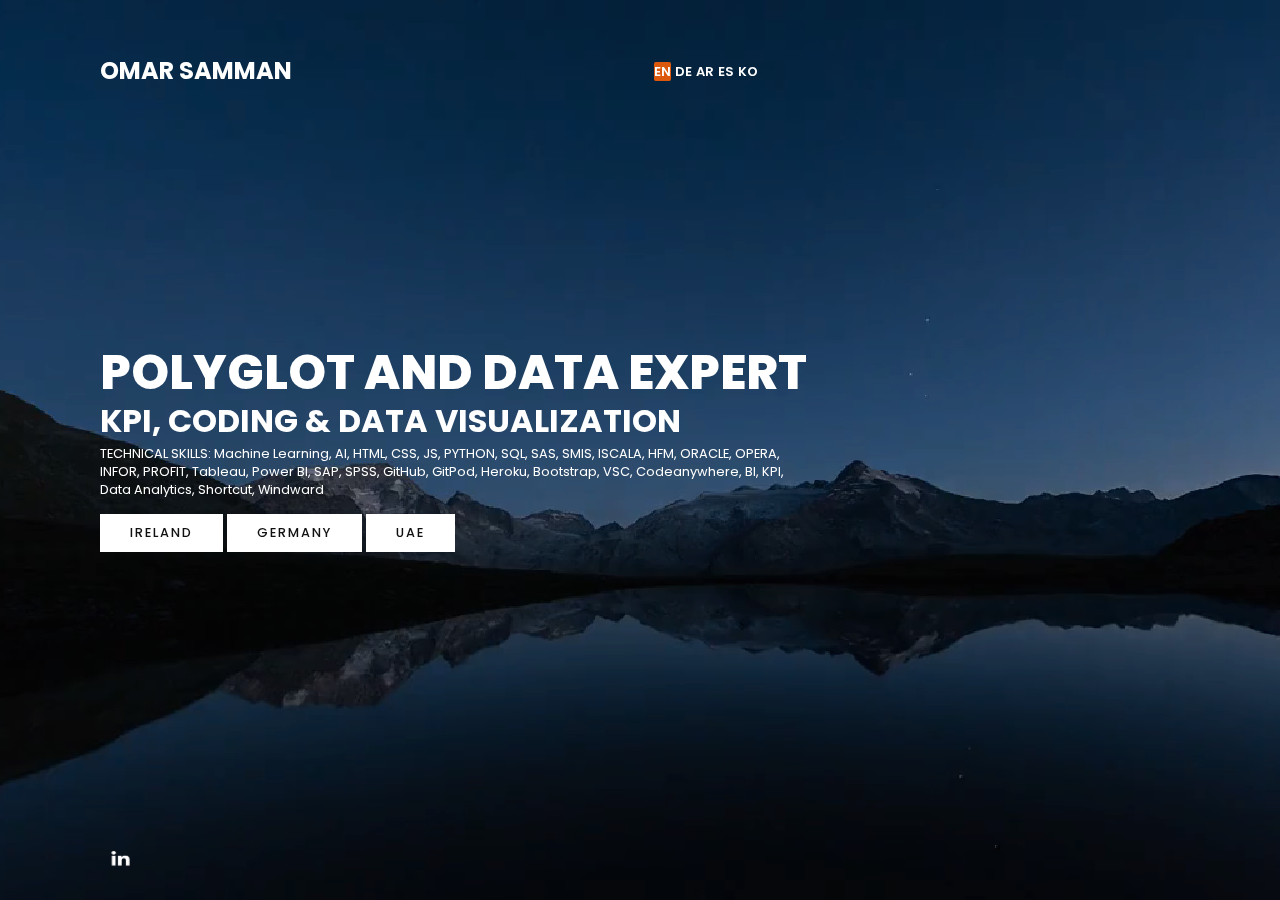
<file: index.html>
<!DOCTYPE html>
<html lang="en">
<head>
    <meta charset="UTF-8">
    <meta http-equiv="X-UA-Compatible" content="IE=edge">
    <meta name="viewport" content="width=device-width, initial-scale=1.0">
    <meta name="description" content="Omar Samman for data analytics and coding, KPI">
    <meta name="keywords" content="Omar Samman, data analytics, KPI, coding">
    <title>Omar Samman</title>

    <!-- Stylesheet -->
    <link rel="stylesheet" href="assets/css/style.css">
</head>
<body>
    <!-- logo and languages -->
    <section class="showcase">
        <header>  
        <a href="index.html"><h2 class="logo">Omar Samman</h2></a>
        <div class="langs">
        <a href="#" id="english" class="active">EN</a>
        <a href="#" id="german">DE</a>
        <a href="#" id="arabic">AR</a>
        <a href="#" id="spanish">ES</a>
        <a href="#" id="korean">KO</a>  
        </div>
        <div class="toggle"></div>
        </header>
        <video src="assets/videos/main.mp4" muted loop autoplay></video>
        <div class="overlay"></div>
        <div class="text">
        <h2 class="title">Polyglot and Data Expert</h2> 
        <h3 class="description">KPI, CODING & DATA VISUALIZATION</h3>
        <p class="ddd">TECHNICAL SKILLS: Machine Learning, AI, HTML, CSS, JS, PYTHON, SQL, SAS, SMIS, ISCALA, HFM, ORACLE, OPERA, INFOR, PROFIT, 
                       Tableau, Power BI, SAP, SPSS, GitHub, GitPod, Heroku, Bootstrap, VSC, Codeanywhere, BI, KPI, Data Analytics, Shortcut,
                       Windward</p>
        <a class="box" href="ireland.html">ireland</a>
        <a class="boxx" href="germany.html">germany</a>
        <a class="boxxx" href="uae.html">UAE</a>
        </div>
        <ul class="social">
            <li><a href="https://www.linkedin.com/in/omar-s-3a65b2267/" target="_blank" rel="noopener"
                        aria-label="Visit my linkedin page (opens in a new tab)"><img src="assets/images/l.png" alt="linkedin logo"></a></li>
        </ul>
    </section>
    <!-- slide menu -->
    <div class="menu">
        <ul>
        <li><a class="home" href="index.html">Home</a></li>
        <li><a class="ireland" href="ireland.html">Ireland</a></li>
        <li><a class="germany" href="germany.html">Germany</a></li>
        <li><a class="uae" href="uae.html">UAE</a></li>
        <li><a class= "reco" href="recommendations.html">Recommendations</a></li>
        <li><a class= "lang" href="language.html">Languages</a></li>
        <li><a class= "cv" href="assets/images/utd.pdf" target="_blank">Download CV</a></li>
        <li><a class="web" href="websites.html">My Websites</a></li>
        <li><a class="contact" href="contact.html">Contact</a></li>
        </ul>
    </div>    
    <!-- switching between languages script -->
    <script>
        let langs = document.querySelector(".langs"),
            link = document.querySelectorAll("a"),
            title = document.querySelector(".title"),
            descr = document.querySelector(".description"),
            dat = document.querySelector(".ddd"),
            box = document.querySelector(".box"),
            boxx = document.querySelector(".boxx"),
            boxxx = document.querySelector(".boxxx"),
            home = document.querySelector(".home"),
            ireland = document.querySelector(".ireland"),
            germany = document.querySelector(".germany"),
            uae = document.querySelector(".uae"),
            reco = document.querySelector(".reco"),
            lang = document.querySelector(".lang"),
            cv = document.querySelector(".cv"),
            web = document.querySelector(".web"),
            contact = document.querySelector(".contact");

        link.forEach(el=>{
            el.addEventListener("click", ()=>{
                langs.querySelector(".active").classList.remove("active");
                el.classList.add("active");

                let attr = el.getAttribute("id")

                title.textContent = data[attr].title
                descr.textContent = data[attr].description
                dat.textContent = data[attr].ddd
                box.textContent = data[attr].box
                boxx.textContent = data[attr].boxx
                boxxx.textContent = data[attr].boxxx
                home.textContent = data[attr].home
                ireland.textContent = data[attr].ireland
                germany.textContent = data[attr].germany
                uae.textContent = data[attr].uae
                lang.textContent = data[attr].lang
                reco.textContent = data[attr].reco
                cv.textContent = data[attr].cv
                web.textContent = data[attr].web
                contact.textContent = data[attr].contact
            })
        })

        let data = {
            arabic: {
                title: "متعدد اللغات و خبير معلومات",
                description: "مؤشرات الأداء الرئيسية والترميز وعرض البيانات",
                ddd: "المهارات التقنية: Machine Learning, AI, HTML, CSS, JS, PYTHON, SQL, SAS, SMIS, ISCALA, HFM, ORACLE, OPERA, INFOR, PROFIT, Tableau, Power BI, SAP, SPSS, GitHub, GitPod, VSC, Codeanywhere, BI, KPI, Data Analytics, Shortcut, Windward",
                box: "إيرلندا",
                boxx: "ألمانيا",
                boxxx: "الإمارات",
                home: "الصفحة الرئيسية",
                ireland: "إيرلندا",
                germany: "ألمانيا",
                uae: "الإمارات",
                reco: "التوصيات",
                lang: "اللغات",
                cv: "تنزيل السيرة الذاتية",
                web: "مواقعي الإلكترونية",
                contact: "التواصل"
            },
            english: {
                title: "Polyglot and Data Expert",
                description: "KPI, CODING & DATA VISUALIZATION",
                ddd: "TECHNICAL SKILLS: Machine Learning, AI, HTML, CSS, JS, PYTHON, SQL, SAS, SMIS, ISCALA, HFM, ORACLE, OPERA, INFOR, PROFIT, Tableau, Power BI, SAP, SPSS, GitHub, GitPod, Heroku, Bootstrap, VSC, Codeanywhere, BI, KPI, Data Analytics, Shortcut, Windward",
                box: "Ireland",
                boxx: "Germany",
                boxxx: "UAE",
                home: "Home",
                ireland: "Ireland",
                germany: "Germany",
                uae: "UAE",
                reco: "Recommendations",
                lang: "Languages",
                cv: "Download CV",
                web: "My Websites",
                contact: "Contact"
            },
            german: {
                title: "Mehrsprachig und Datenexperte",
                description: 'KPI, CODIERUNG & DATENVISUALISIERUNG',
                ddd: "TECHNISCHE FÄHIGKEITEN: Machine Learning, AI, HTML, CSS, JS, PYTHON, SQL, SAS, SMIS, ISCALA, HFM, ORACLE, OPERA, INFOR, PROFIT, Tableau, Power BI, SAP, SPSS, GitHub, GitPod, Heroku, Bootstrap, VSC, Codeanywhere, BI, KPI, Data Analytics, Shortcut, Windward",
                box: "Irland",
                boxx: "Deutschland",
                boxxx: "VAE",
                home: "Startseite",
                ireland: "Irland",
                germany: "Deutschland",
                uae: "VAE",
                reco: "Empfehlungen",
                lang: "Sprachen",
                cv: "LL herunterladen",
                web: "Meine Websites",
                contact: "Kontakt"
            },
            spanish: {
                title: "Polígloto Y experto en datos",
                description: 'KPI, CODIFICACIÓN Y VISUALIZACIÓN DE DATOS',
                ddd: "HABILIDADES TÉCNICAS: Machine Learning, AI, HTML, CSS, JS, PYTHON, SQL, SAS, SMIS, ISCALA, HFM, ORACLE, OPERA, INFOR, PROFIT, Tableau, Power BI, SAP, SPSS, GitHub, GitPod, Heroku, Bootstrap, VSC, Codeanywhere, BI, KPI, Data Analytics, Shortcut, Windward",
                box: "Irlanda",
                boxx: "Alemania",
                boxxx: "UÁE",
                home: "Página principal",
                ireland: "Irlanda",
                germany: "Alemania",
                uae: "UÁE",
                reco: "Recomendaciones",
                lang: "Idiomas",
                cv: "Descargar CV",
                web: "Mis sitios web",
                contact: "Contacto"
            },
            korean: {
                title: "다중 언어 및 데이터 전문가",
                description: 'KPI, 코딩 및 데이터 시각화',
                ddd: "기술 능력: Machine Learning, AI, HTML, CSS, JS, PYTHON, SQL, SAS, SMIS, ISCALA, HFM, ORACLE, OPERA, INFOR, PROFIT, Tableau, Power BI, SAP, SPSS, GitHub, GitPod, Heroku, Bootstrap, VSC, Codeanywhere, BI, KPI, Data Analytics, Shortcut,Windward",
                box: "아일랜드",
                boxx: "독일",
                boxxx: "아랍 에미리트",
                home: "홈페이지",
                ireland: "아일랜드",
                germany: "독일",
                uae: "홈페이지",
                reco: "추천",
                lang: "언어",
                cv: "이력서 다운로드",
                web: "내 웹사이트",
                contact: "연락하다"
            }
        }
    </script>
    <!-- slide menu script -->
    <script>
        const menuToggle = document.querySelector('.toggle');
        const showcase = document.querySelector('.showcase');

        menuToggle.addEventListener('click', () => {
        menuToggle.classList.toggle('active');
        showcase.classList.toggle('active');
        })
    </script>
    <footer>
    </footer>
</body>
</html>
</file>
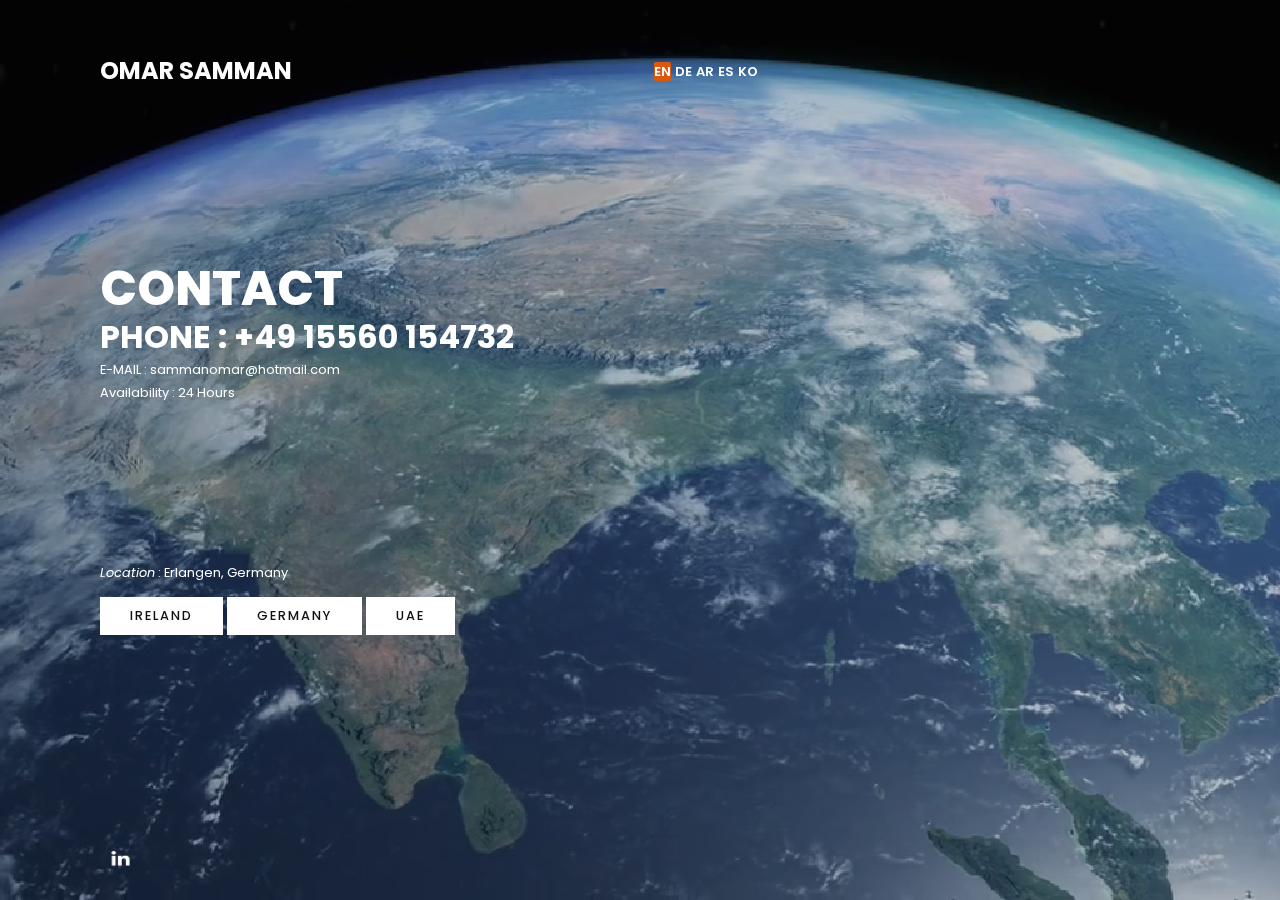
<file: contact.html>
<!DOCTYPE html>
<html lang="en">
<head>
    <meta charset="UTF-8">
    <meta http-equiv="X-UA-Compatible" content="IE=edge">
    <meta name="viewport" content="width=device-width, initial-scale=1.0">
    <meta name="description" content="Omar Samman for data analytics and coding, KPI">
    <meta name="keywords" content="Omar Samman, data analytics, KPI, coding">
    <title>Omar Samman</title>

    <!-- Stylesheet -->
    <link rel="stylesheet" href="assets/css/style.css">
</head>
<body>
    <!-- logo and languages -->
    <section class="showcase">
        <header>  
        <a href="index.html"><h2 class="logo">Omar Samman</h2></a>
        <div class="langs">
        <a href="#" id="english" class="active">EN</a>
        <a href="#" id="german">DE</a>
        <a href="#" id="arabic">AR</a>
        <a href="#" id="spanish">ES</a>
        <a href="#" id="korean">KO</a>  
        </div>
        <div class="toggle"></div>
        </header>
        <video src="assets/videos/contact.mp4" muted loop autoplay></video>
        <div class="overlay"></div>
        <div class="text">
        <h2 class="title">Contact</h2> 
        <h3 class="description">PHONE : +49 15560 154732</h3>
        <p class="ddd">E-MAIL : sammanomar@hotmail.com</p>
        <p class="subj">Availability : 24 Hours</p>
        <iframe width="100%" height="100%" frameborder="0" scrolling="no" marginheight="0" marginwidth="0" src="https://www.google.com/maps/embed?pb=!1m18!1m12!1m3!1d82766.5813061477!2d10.914444104360587!3d49.58915601962625!2m3!1f0!2f0!3f0!3m2!1i1024!2i768!4f13.1!3m3!1m2!1s0x47a1f8c7d57c34a1%3A0x41eda32beb5c7d0!2sErlangen!5e0!3m2!1sen!2sde!4v1678625730658!5m2!1sen!2sde">
        </iframe><br>
        <p class="subjj"><em>Location</em> : Erlangen, Germany</p>
        <a class="box" href="ireland.html">ireland</a>
        <a class="boxx" href="germany.html">germany</a>
        <a class="boxxx" href="uae.html">UAE</a>
        
        </div>
        <ul class="social">
            <li><a href="https://www.linkedin.com/in/omar-s-3a65b2267/" target="_blank" rel="noopener"
                        aria-label="Visit my linkedin page (opens in a new tab)"><img src="assets/images/l.png" alt="linkedin logo"></a></li>
        </ul>
    </section>
    <!-- slide menu -->
    <div class="menu">
        <ul>
        <li><a class="home" href="index.html">Home</a></li>
        <li><a class="ireland" href="ireland.html">Ireland</a></li>
        <li><a class="germany" href="germany.html">Germany</a></li>
        <li><a class="uae" href="uae.html">UAE</a></li>
        <li><a class= "reco" href="recommendations.html">Recommendations</a></li>
        <li><a class= "lang" href="language.html">Languages</a></li>
        <li><a class= "cv" href="assets/images/utd.pdf" target="_blank">Download CV</a></li>
        <li><a class="web" href="websites.html">My Websites</a></li>
        <li><a class="contact" href="contact.html">Contact</a></li>
        </ul>
    </div>    
    <!-- switching between languages script -->
    <script>
        let langs = document.querySelector(".langs"),
            link = document.querySelectorAll("a"),
            title = document.querySelector(".title"),
            descr = document.querySelector(".description"),
            dat = document.querySelector(".ddd"),
            jobdescr = document.querySelector(".subj"),
            availability = document.querySelector(".subjj"),
            box = document.querySelector(".box"),
            boxx = document.querySelector(".boxx"),
            boxxx = document.querySelector(".boxxx"),
            home = document.querySelector(".home"),
            ireland = document.querySelector(".ireland"),
            germany = document.querySelector(".germany"),
            uae = document.querySelector(".uae"),
            reco = document.querySelector(".reco"),
            lang = document.querySelector(".lang"),
            cv = document.querySelector(".cv"),
            web = document.querySelector(".web"),
            contact = document.querySelector(".contact");

        link.forEach(el=>{
            el.addEventListener("click", ()=>{
                langs.querySelector(".active").classList.remove("active");
                el.classList.add("active");

                let attr = el.getAttribute("id")

                title.textContent = data[attr].title
                descr.textContent = data[attr].description
                dat.textContent = data[attr].ddd
                jobdescr.textContent = data[attr].subj
                availability.textContent = data[attr].subjj
                box.textContent = data[attr].box
                boxx.textContent = data[attr].boxx
                boxxx.textContent = data[attr].boxxx
                home.textContent = data[attr].home
                ireland.textContent = data[attr].ireland
                germany.textContent = data[attr].germany
                uae.textContent = data[attr].uae
                lang.textContent = data[attr].lang
                reco.textContent = data[attr].reco
                cv.textContent = data[attr].cv
                web.textContent = data[attr].web
                contact.textContent = data[attr].contact
            })
        })

        let data = {
            arabic: {
                title: "التواصل",
                description: "هاتف : ١٥٤٧٣٢ ١٥٥٦٠ ٠٠٤٩",
                ddd: "sammanomar@hotmail.com : البريد الالكتروني",
                subj: "التواجد : ٢٤ ساعة",
                subjj: "الموقع : إرلانجن ، ألمانيا",
                box: "إيرلندا",
                boxx: "ألمانيا",
                boxxx: "الإمارات",
                home: "الصفحة الرئيسية",
                ireland: "إيرلندا",
                germany: "ألمانيا",
                uae: "الإمارات",
                reco: "التوصيات",
                lang: "اللغات",
                cv: "تنزيل السيرة الذاتية",
                web: "مواقعي الإلكترونية",
                contact: "التواصل"
            },
            english: {
                title: "Contact",
                description: "PHONE : +49 15560 154732",
                ddd: "E-MAIL : sammanomar@hotmail.com",
                subj: "Availability : 24 Hours",
                subjj: "Location : Erlangen, Germany",
                box: "Ireland",
                boxx: "Germany",
                boxxx: "UAE",
                home: "Home",
                ireland: "Ireland",
                germany: "Germany",
                uae: "UAE",
                reco: "Recommendations",
                lang: "Languages",
                cv: "Download CV",
                web: "My Websites",
                contact: "Contact"
            },
            german: {
                title: "Kontakt",
                description: 'TELEFON : +49 15560 154732',
                ddd: "E-MAIL : sammanomar@hotmail.com",
                subj: "Verfügbarkeit : 24 Stunden",
                subjj: "Ort: Erlangen, Deutschland",
                box: "Irland",
                boxx: "Deutschland",
                boxxx: "VAE",
                home: "Startseite",
                ireland: "Irland",
                germany: "Deutschland",
                uae: "VAE",
                reco: "Empfehlungen",
                lang: "Sprachen",
                cv: "LL herunterladen",
                web: "Meine Websites",
                contact: "Kontakt"
            },
            spanish: {
                title: "Contacto",
                description: 'TELÉFONO : +49 15560 154732',
                ddd: "CORREO ELECTRÓNICO : sammanomar@hotmail.com",
                subj: "Disponibilidad : 24 Horas",
                subjj: "Ubicación: Erlangen, Alemania",
                box: "Irlanda",
                boxx: "Alemania",
                boxxx: "UÁE",
                home: "Página principal",
                ireland: "Irlanda",
                germany: "Alemania",
                uae: "UÁE",
                reco: "Recomendaciones",
                lang: "Idiomas",
                cv: "Descargar CV",
                web: "Mis sitios web",
                contact: "Contacto"
            },
            korean: {
                title: "연락하다",
                description: '전화 : +49 15560 154732',
                ddd: "이메일 : sammanomar@hotmail.com",
                subj: "가용성 : 24시간",
                subjj: "위치 : 독일 에를랑겐",
                box: "아일랜드",
                boxx: "독일",
                boxxx: "아랍 에미리트",
                home: "홈페이지",
                ireland: "아일랜드",
                germany: "독일",
                uae: "홈페이지",
                reco: "추천",
                lang: "언어",
                cv: "이력서 다운로드",
                web: "내 웹사이트",
                contact: "연락하다"
            }
        }
    </script>
    <!-- slide menu script -->
    <script>
        const menuToggle = document.querySelector('.toggle');
        const showcase = document.querySelector('.showcase');

        menuToggle.addEventListener('click', () => {
        menuToggle.classList.toggle('active');
        showcase.classList.toggle('active');
        })
    </script>
    <footer>
    </footer>
</body>
</html>
</file>
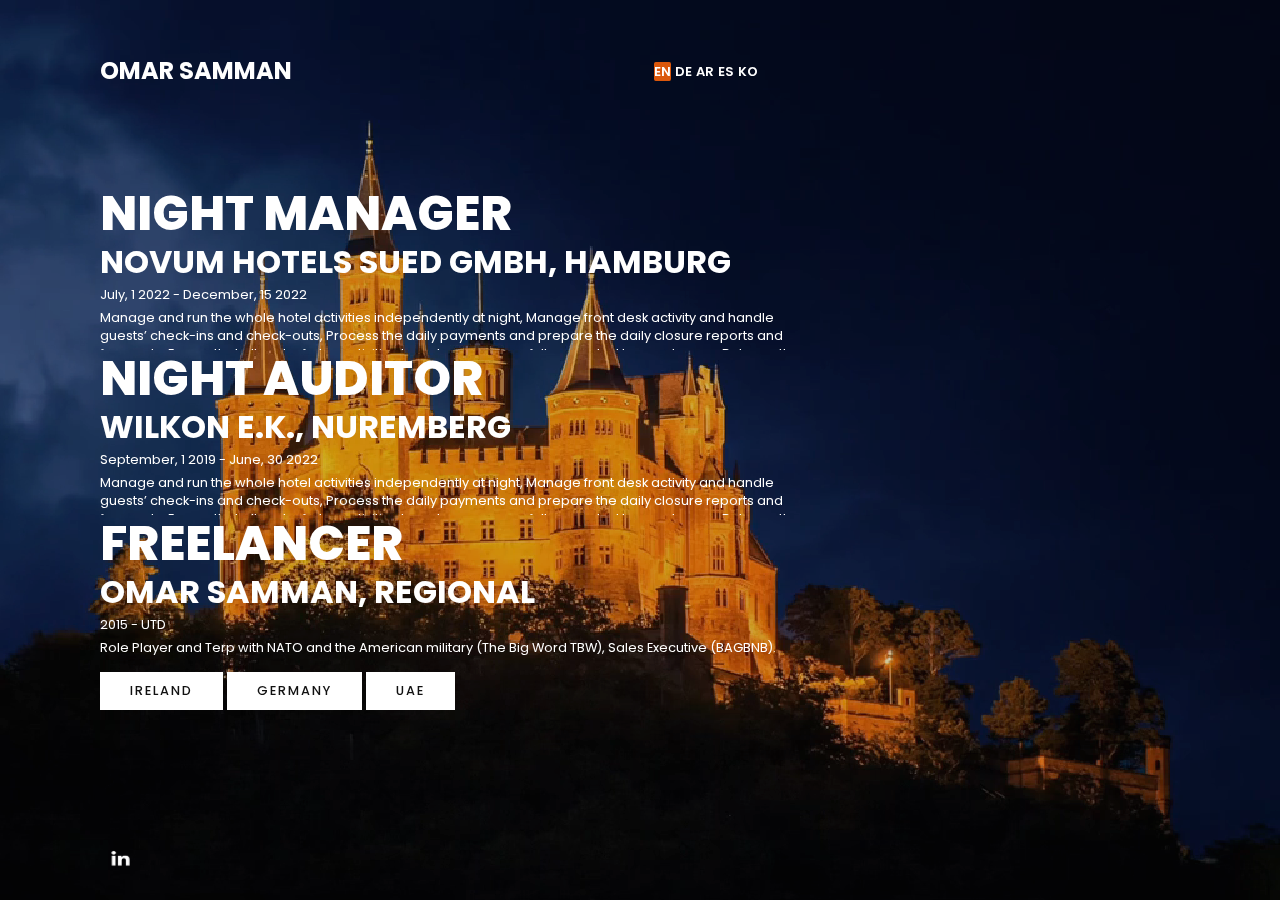
<file: germany.html>
<!DOCTYPE html>
<html lang="en">
<head>
    <meta charset="UTF-8">
    <meta http-equiv="X-UA-Compatible" content="IE=edge">
    <meta name="viewport" content="width=device-width, initial-scale=1.0">
    <meta name="description" content="Omar Samman for data analytics and coding, KPI">
    <meta name="keywords" content="Omar Samman, data analytics, KPI, coding">
    <title>Omar Samman</title>

    <!-- Stylesheet -->
    <link rel="stylesheet" href="assets/css/style.css">
</head>
<body>
    <!-- logo and languages -->
    <section class="showcase">
        <header>   
        <a href="index.html"><h2 class="logo">Omar Samman</h2></a>
        <div class="langs">
        <a href="#" id="english" class="active">EN</a>
        <a href="#" id="german">DE</a>
        <a href="#" id="arabic">AR</a>
        <a href="#" id="spanish">ES</a>
        <a href="#" id="korean">KO</a> 
        </div>
        <div class="toggle"></div>
        </header>
        <video src="assets/videos/germany.mp4" muted loop autoplay></video>
        <div class="overlay"></div>
        <div class="text">
        <h2 class="title">NIGHT MANAGER</h2>
        <h3 class="description">NOVUM HOTELS SUED GMBH, HAMBURG</h3>
        <p class="ddd">July, 1 2022 - December, 15 2022</p>
        <p class="jd">
            Manage and run the whole hotel activities independently at night, 
            Manage front desk activity and handle guests’ check-ins and check-outs, 
            Process the daily payments and prepare the daily closure reports and forecasts, 
            Ensure that all end-of-day activities have been successfully executed by employees, 
            Balance the cash drawer and log receipts, Process and prepare registration forms and reservations for the next day.
        </p>
        <h2 class="ttitle">NIGHT AUDITOR</h2>
        <h3 class="ddescription">WILKON E.K., NUREMBERG</h3>
        <p class="dddd">September, 1 2019 - June, 30 2022</p>
        <p class="jjd">
            Manage and run the whole hotel activities independently at night, 
            Manage front desk activity and handle guests’ check-ins and check-outs, 
            Process the daily payments and prepare the daily closure reports and forecasts, 
            Ensure that all end-of-day activities have been successfully executed by employees, 
            Balance the cash drawer and log receipts, Process and prepare registration forms and reservations for the next day.
        </p>
        <h2 class="tttitle">Freelancer</h2>
        <h3 class="dddescription">Omar Samman, Regional</h3>
        <p class="ddddd">2015 - UTD</p>
        <p class="jjjd">
            Role Player and Terp with NATO and the American military (The Big Word TBW),
            Sales Executive (BAGBNB).
        </p>
        <a class="box" href="ireland.html">ireland</a>
        <a class="boxx" href="germany.html">germany</a>
        <a class="boxxx" href="uae.html">UAE</a>
        </div>
        <ul class="social">
            <li><a href="https://www.linkedin.com/in/omar-s-3a65b2267/" target="_blank" rel="noopener"
                        aria-label="Visit my linkedin page (opens in a new tab)"><img src="assets/images/l.png" alt="linkedin logo"></a></li>
        </ul>
    </section>
    <!-- slide menu -->
    <div class="menu">
        <ul>
        <li><a class="home" href="index.html">Home</a></li>
        <li><a class="ireland" href="ireland.html">Ireland</a></li>
        <li><a class="germany" href="germany.html">Germany</a></li>
        <li><a class="uae" href="uae.html">UAE</a></li>
        <li><a class= "reco" href="recommendations.html">Recommendations</a></li>
        <li><a class= "lang" href="language.html">Languages</a></li>
        <li><a class= "cv" href="assets/images/utd.pdf" target="_blank">Download CV</a></li>
        <li><a class="web" href="websites.html">My Websites</a></li>
        <li><a class="contact" href="contact.html">Contact</a></li>
        </ul>
    </div>    
    <!-- switching between languages script -->
    <script>
        let langs = document.querySelector(".langs"),
            link = document.querySelectorAll("a"),
            title = document.querySelector(".title"),
            descr = document.querySelector(".description"),
            dat = document.querySelector(".ddd"),
            jobdescr = document.querySelector(".jd"),
            ttitle = document.querySelector(".ttitle"),
            ddescr = document.querySelector(".ddescription"),
            ddat = document.querySelector(".dddd"),
            jjobdescr = document.querySelector(".jjd"),
            tttitle = document.querySelector(".tttitle"),
            dddescr = document.querySelector(".dddescription"),
            dddat = document.querySelector(".ddddd"),
            jjjobdescr = document.querySelector(".jjjd"),
            box = document.querySelector(".box"),
            boxx = document.querySelector(".boxx"),
            boxxx = document.querySelector(".boxxx"),
            home = document.querySelector(".home"),
            ireland = document.querySelector(".ireland"),
            germany = document.querySelector(".germany"),
            uae = document.querySelector(".uae"),
            reco = document.querySelector(".reco"),
            lang = document.querySelector(".lang"),
            cv = document.querySelector(".cv"),
            web = document.querySelector(".web"),
            contact = document.querySelector(".contact");

        link.forEach(el=>{
            el.addEventListener("click", ()=>{
                langs.querySelector(".active").classList.remove("active");
                el.classList.add("active");

                let attr = el.getAttribute("id")

                title.textContent = data[attr].title
                descr.textContent = data[attr].description
                dat.textContent = data[attr].ddd
                jobdescr.textContent = data[attr].jd
                ttitle.textContent = data[attr].ttitle
                ddescr.textContent = data[attr].ddescription
                ddat.textContent = data[attr].dddd
                jjobdescr.textContent = data[attr].jjd
                tttitle.textContent = data[attr].tttitle
                dddescr.textContent = data[attr].dddescription
                dddat.textContent = data[attr].ddddd
                jjjobdescr.textContent = data[attr].jjjd
                box.textContent = data[attr].box
                boxx.textContent = data[attr].boxx
                boxxx.textContent = data[attr].boxxx
                home.textContent = data[attr].home
                ireland.textContent = data[attr].ireland
                germany.textContent = data[attr].germany
                uae.textContent = data[attr].uae
                lang.textContent = data[attr].lang
                reco.textContent = data[attr].reco
                cv.textContent = data[attr].cv
                web.textContent = data[attr].web
                contact.textContent = data[attr].contact
            })
        })

        let data = {
            arabic: {
                title: "مدير ليلي",
                description: "NOVUM HOTELS SUED GMBH، هامبورج",
                ddd: "١ يوليو ٢٠٢٢ - ١٥ ديسمبر ٢٠٢٢",
                jd: ".إدارة وتشغيل أنشطة الفندق بأكملها بشكل مستقل ،إدارة نشاط مكتب الاستقبال والتعامل مع عمليات تسجيل وصول الضيوف ومغادرتهم ،معالجة المدفوعات اليومية وإعداد تقارير الإغلاق اليومية والتنبؤات ،التأكد من أن جميع أنشطة نهاية اليوم قد تم تنفيذها بنجاح من قبل الموظفين ،موازنة صندوق النقود وتسجيل الإيصالات، معالجة وإعداد استمارات التسجيل والحجوزات لليوم التالي",
                ttitle: "مدقق ليلي",
                ddescription: "WILKON E.K.، نورنبيرج",
                dddd: "١ سبتمبر ٢٠١٩ - ٣٠ يونيو ٢٠٢٢",
                jjd: ".إدارة وتشغيل أنشطة الفندق بأكملها بشكل مستقل ،إدارة نشاط مكتب الاستقبال والتعامل مع عمليات تسجيل وصول الضيوف ومغادرتهم ،معالجة المدفوعات اليومية وإعداد تقارير الإغلاق اليومية والتنبؤات ،التأكد من أن جميع أنشطة نهاية اليوم قد تم تنفيذها بنجاح من قبل الموظفين ،موازنة صندوق النقود وتسجيل الإيصالات، معالجة وإعداد استمارات التسجيل والحجوزات لليوم التالي",
                tttitle: "مستقل",
                dddescription: "Omar Samman، إقليمي",
                ddddd: "٢٠١٥ - حتى الآن",
                jjjd: ".لاعب أدوار و مترجم مع حلف شمال الآطلسي والجيش الأمريكي (The Big Word TBW)، تنفيذي مبيعات (BAGBNB)",
                box: "إيرلندا",
                boxx: "ألمانيا",
                boxxx: "الإمارات",
                home: "الصفحة الرئيسية",
                ireland: "إيرلندا",
                germany: "ألمانيا",
                uae: "الإمارات",
                reco: "التوصيات",
                lang: "اللغات",
                cv: "تنزيل السيرة الذاتية",
                web: "مواقعي الإلكترونية",
                contact: "التواصل"
            },
            english: {
                title: "NIGHT MANAGER",
                description: "NOVUM HOTELS SUED GMBH, HAMBURG",
                ddd: "July, 1 2022 - December, 15 2022",
                jd: "Manage and run the whole hotel activities independently at night, Manage front desk activity and handle guests’ check-ins and check-outs, Process the daily payments and prepare the daily closure reports and forecasts, Ensure that all end-of-day activities have been successfully executed by employees, Balance the cash drawer and log receipts, process and prepare registration forms and reservations for the next day.",
                ttitle: "NIGHT AUDITOR",
                ddescription: "WILKON E.K., NUREMBERG",
                dddd: "September, 1 2019 - June, 30 2022",
                jjd: "Manage and run the whole hotel activities independently at night, Manage front desk activity and handle guests’ check-ins and check-outs, Process the daily payments and prepare the daily closure reports and forecasts, Ensure that all end-of-day activities have been successfully executed by employees, Balance the cash drawer and log receipts, process and prepare registration forms and reservations for the next day.",
                tttitle: "Freelancer",
                dddescription: "Omar Samman, Regional",
                ddddd: "2015 - UTD",
                jjjd: "Role Player and Terp with NATO and the American military (The Big Word TBW), Sales Executive (BAGBNB).",
                box: "Ireland",
                boxx: "Germany",
                boxxx: "UAE",
                home: "Home",
                ireland: "Ireland",
                germany: "Germany",
                uae: "UAE",
                reco: "Recommendations",
                lang: "Languages",
                cv: "Download CV",
                web: "My Websites",
                contact: "Contact"
            },
            german: {
                title: "NACHT-MANAGER",
                description: 'NOVUM HOTELS SUED GMBH, HAMBURG',
                ddd: "1. Juli 2022 - 15. Dezember 2022",
                jd: "Verwalten und führen die gesamten Hotelaktivitäten nachts selbstständig, Betreuung der Gäste, Check-in / Check-out Rechnungs vorbereitung für abreisende Gäste, Administrative Tätigkeiten; Eingabe von Meldescheinen, Kassenabrechnungen, Tagesabschlüsse, Ausdruck von Listen für Frühdienst, Housekeeping und Direktion, Ggf. Bardienste und Frühstücksaufbau.",
                ttitle: "NACHTPORTIER",
                ddescription: 'WILKON E.K., NÜRNBERG',
                dddd: "1. September 2019 - 30. Juni 2022",
                jjd: "Verwalten und führen die gesamten Hotelaktivitäten nachts selbstständig, Betreuung der Gäste, Check-in / Check-out Rechnungs vorbereitung für abreisende Gäste, Administrative Tätigkeiten; Eingabe von Meldescheinen, Kassenabrechnungen, Tagesabschlüsse, Ausdruck von Listen für Frühdienst, Housekeeping und Direktion, Ggf. Bardienste und Frühstücksaufbau.",
                tttitle: "Freiberufler",
                dddescription: "Omar Samman، Regional",
                ddddd: "2015 - dato",
                jjjd: "Role Player und Terp bei der NATO und dem amerikanischen Militär (The Big Word TBW), Sales Executive (BAGBNB).",
                box: "Irland",
                boxx: "Deutschland",
                boxxx: "VAE",
                home: "Startseite",
                ireland: "Irland",
                germany: "Deutschland",
                uae: "VAE",
                reco: "Empfehlungen",
                lang: "Sprachen",
                cv: "LL herunterladen",
                web: "Meine Websites",
                contact: "Kontakt"
            },
            spanish: {
                title: "Desarrollador de pila completa",
                description: 'NOVUM HOTELS SUED GMBH, HAMBURGO',
                ddd: "1 julio 2022 - 15 diciembre 2022",
                jd: "Administre y ejecute todas las actividades del hotel de forma independiente durante la noche, Administre la actividad de la recepción y maneje los registros de entrada y salida de los huéspedes, Procesar los pagos diarios y preparar los informes y previsiones de cierre diario, Asegúrese de que los empleados hayan ejecutado con éxito todas las actividades del final del día, Equilibre la caja registradora y registre los recibos. procesar y preparar formularios de registro y reservas para el día siguiente.",
                ttitle: "AUDITOR NOCTURNO",
                ddescription: 'WILKON E.K., Núremberg',
                dddd: "1 septiembre 2019 - 30 junio 2022",
                jjd: "Administre y ejecute todas las actividades del hotel de forma independiente durante la noche, Administre la actividad de la recepción y maneje los registros de entrada y salida de los huéspedes, Procesar los pagos diarios y preparar los informes y previsiones de cierre diario, Asegúrese de que los empleados hayan ejecutado con éxito todas las actividades del final del día, Equilibre la caja registradora y registre los recibos. procesar y preparar formularios de registro y reservas para el día siguiente.",
                tttitle: "Persona de libre dedicación",
                dddescription: "Omar Samman، Regional",
                ddddd: "2015 - A hoy",
                jjjd: "Jugador de rol y Terp con la NATO y el ejército estadounidense (The Big Word TBW), Ejecutivo de ventas (BAGBNB).",
                box: "Irlanda",
                boxx: "Alemania",
                boxxx: "UÁE",
                home: "Página principal",
                ireland: "Irlanda",
                germany: "Alemania",
                uae: "UÁE",
                reco: "Recomendaciones",
                lang: "Idiomas",
                cv: "Descargar CV",
                web: "Mis sitios web",
                contact: "Contacto"
            },
            korean: {
                title: "나이트 매니저",
                description: 'NOVUM HOTELS SUED GMBH, 함부르크',
                ddd: "2022년 7월 1일 - 2022년 12월 15일",
                jd: "밤에는 전체 호텔 활동을 독립적으로 관리하고 운영합니다, 프런트 데스크 활동을 관리하고 투숙객의 체크인 및 체크아웃을 처리합니다, 일일 지불을 처리하고 일일 마감 보고서 및 예측을 준비합니다, 모든 일과 종료 활동이 직원에 의해 성공적으로 실행되었는지 확인합니다, 금전함의 균형을 맞추고 영수증을 기록합니다, 다음날 등록 양식 및 예약을 처리하고 준비합니다.",
                ttitle: "야간 감사",
                ddescription: 'WILKON E.K., 뉘른베르크',
                dddd: "2019년 9월 1일 - 2022년 6월 30일",
                jjd: "밤에는 전체 호텔 활동을 독립적으로 관리하고 운영합니다, 프런트 데스크 활동을 관리하고 투숙객의 체크인 및 체크아웃을 처리합니다, 일일 지불을 처리하고 일일 마감 보고서 및 예측을 준비합니다, 모든 일과 종료 활동이 직원에 의해 성공적으로 실행되었는지 확인합니다, 금전함의 균형을 맞추고 영수증을 기록합니다, 다음날 등록 양식 및 예약을 처리하고 준비합니다.",
                tttitle: "프리랜서",
                dddescription: "Omar Samman، 지역",
                ddddd: "2015 - 최신 정보",
                jjjd: "NATO 및 미군(The Big Word TBW)의 역할 플레이어 및 Terp, 영업 임원(BAGBNB).",
                box: "아일랜드",
                boxx: "독일",
                boxxx: "아랍 에미리트",
                home: "홈페이지",
                ireland: "아일랜드",
                germany: "독일",
                uae: "홈페이지",
                reco: "추천",
                lang: "언어",
                cv: "이력서 다운로드",
                web: "내 웹사이트",
                contact: "연락하다"
            }
        }
    </script>
    <!-- slide menu script -->
    <script>
        const menuToggle = document.querySelector('.toggle');
        const showcase = document.querySelector('.showcase');

        menuToggle.addEventListener('click', () => {
        menuToggle.classList.toggle('active');
        showcase.classList.toggle('active');
        })
    </script>
    <footer>
    </footer>
</body>
</html>
</file>
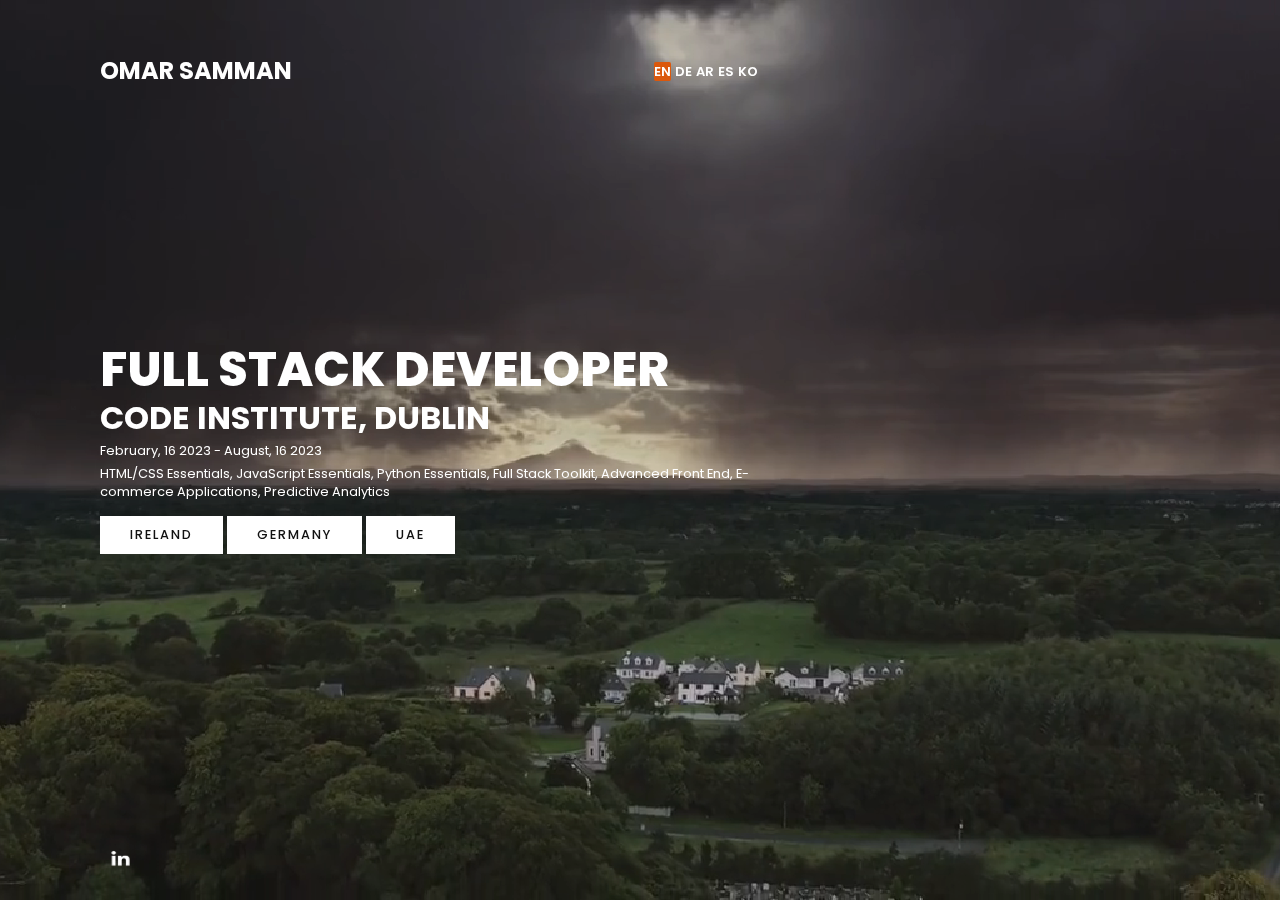
<file: ireland.html>
<!DOCTYPE html>
<html lang="en">
<head>
    <meta charset="UTF-8">
    <meta http-equiv="X-UA-Compatible" content="IE=edge">
    <meta name="viewport" content="width=device-width, initial-scale=1.0">
    <meta name="description" content="Omar Samman for data analytics and coding, KPI">
    <meta name="keywords" content="Omar Samman, data analytics, KPI, coding">
    <title>Omar Samman</title>

    <!-- Stylesheet -->
    <link rel="stylesheet" href="assets/css/style.css">
</head>
<body>
    <!-- logo and languages -->
    <section class="showcase">
        <header>   
        <a href="index.html"><h2 class="logo">Omar Samman</h2></a>
        <div class="langs">
        <a href="#" id="english" class="active">EN</a>
        <a href="#" id="german">DE</a>
        <a href="#" id="arabic">AR</a>
        <a href="#" id="spanish">ES</a>
        <a href="#" id="korean">KO</a>  
        </div>
        <div class="toggle"></div>
        </header>
        <video src="assets/videos/ireland.mp4" muted loop autoplay></video>
        <div class="overlay"></div>
        <div class="text">
        <h2 class="title">FULL STACK DEVELOPER</h2> 
        <h3 class="description">CODE INSTITUTE, DUBLIN</h3>
        <p class="ddd">February, 16 2023 - August, 16 2023</p>
        <p class="subj">HTML/CSS Essentials, JavaScript Essentials, Python Essentials, Full Stack Toolkit, 
        Advanced Front End, E-commerce Applications, Predictive Analytics
        </p>
        <a class="box" href="ireland.html">ireland</a>
        <a class="boxx" href="germany.html">germany</a>
        <a class="boxxx" href="uae.html">UAE</a>
        </div>
        <ul class="social">
            <li><a href="https://www.linkedin.com/in/omar-s-3a65b2267/" target="_blank" rel="noopener"
                        aria-label="Visit my linkedin page (opens in a new tab)"><img src="assets/images/l.png" alt="linkedin logo"></a></li>
        </ul>
    </section>
    <!-- slide menu -->
    <div class="menu">
        <ul>
        <li><a class="home" href="index.html">Home</a></li>
        <li><a class="ireland" href="ireland.html">Ireland</a></li>
        <li><a class="germany" href="germany.html">Germany</a></li>
        <li><a class="uae" href="uae.html">UAE</a></li>
        <li><a class= "reco" href="recommendations.html">Recommendations</a></li>
        <li><a class= "lang" href="language.html">Languages</a></li>
        <li><a class= "cv" href="assets/images/utd.pdf" target="_blank">Download CV</a></li>
        <li><a class="web" href="websites.html">My Websites</a></li>
        <li><a class="contact" href="contact.html">Contact</a></li>
        </ul>
    </div>    
    <!-- switching between languages script -->
    <script>
        let langs = document.querySelector(".langs"),
            link = document.querySelectorAll("a"),
            title = document.querySelector(".title"),
            descr = document.querySelector(".description"),
            dat = document.querySelector(".ddd"),
            jobdescr = document.querySelector(".subj"),
            box = document.querySelector(".box"),
            boxx = document.querySelector(".boxx"),
            boxxx = document.querySelector(".boxxx"),
            home = document.querySelector(".home"),
            ireland = document.querySelector(".ireland"),
            germany = document.querySelector(".germany"),
            uae = document.querySelector(".uae"),
            reco = document.querySelector(".reco"),
            lang = document.querySelector(".lang"),
            cv = document.querySelector(".cv"),
            web = document.querySelector(".web"),
            contact = document.querySelector(".contact");

        link.forEach(el=>{
            el.addEventListener("click", ()=>{
                langs.querySelector(".active").classList.remove("active");
                el.classList.add("active");

                let attr = el.getAttribute("id")

                title.textContent = data[attr].title
                descr.textContent = data[attr].description
                dat.textContent = data[attr].ddd
                jobdescr.textContent = data[attr].subj
                box.textContent = data[attr].box
                boxx.textContent = data[attr].boxx
                boxxx.textContent = data[attr].boxxx
                home.textContent = data[attr].home
                ireland.textContent = data[attr].ireland
                germany.textContent = data[attr].germany
                uae.textContent = data[attr].uae
                lang.textContent = data[attr].lang
                reco.textContent = data[attr].reco
                cv.textContent = data[attr].cv
                web.textContent = data[attr].web
                contact.textContent = data[attr].contact
            })
        })

        let data = {
            arabic: {
                title: "مطور ويب متكامل",
                description: "CODE INSTITUTE، دبلن",
                ddd: "١٦ فبراير ٢٠٢٣ - ١٦ أغسطس ٢٠٢٣",
                subj: "HTML/CSS Essentials, JavaScript Essentials, Python Essentials, Full Stack Toolkit, Advanced Front End, E-commerce Applications, Predictive Analytics",
                box: "إيرلندا",
                boxx: "ألمانيا",
                boxxx: "الإمارات",
                home: "الصفحة الرئيسية",
                ireland: "إيرلندا",
                germany: "ألمانيا",
                uae: "الإمارات",
                reco: "التوصيات",
                lang: "اللغات",
                cv: "تنزيل السيرة الذاتية",
                web: "مواقعي الإلكترونية",
                contact: "التواصل"
            },
            english: {
                title: "FULL STACK DEVELOPER",
                description: "CODE INSTITUTE, DUBLIN",
                ddd: "February, 16 2023 - August, 16 2023",
                subj: "HTML/CSS Essentials, JavaScript Essentials, Python Essentials, Full Stack Toolkit, Advanced Front End, E-commerce Applications, Predictive Analytics",
                box: "Ireland",
                boxx: "Germany",
                boxxx: "UAE",
                home: "Home",
                ireland: "Ireland",
                germany: "Germany",
                uae: "UAE",
                reco: "Recommendations",
                lang: "Languages",
                cv: "Download CV",
                web: "My Websites",
                contact: "Contact"
            },
            german: {
                title: "Full-Stack-Entwickler",
                description: 'CODE INSTITUTE, DUBLIN',
                ddd: "16. Februar 2023 - 16. August 2023",
                subj: "HTML/CSS Essentials, JavaScript Essentials, Python Essentials, Full Stack Toolkit, Advanced Front End, E-commerce Applications, Predictive Analytics",
                box: "Irland",
                boxx: "Deutschland",
                boxxx: "VAE",
                home: "Startseite",
                ireland: "Irland",
                germany: "Deutschland",
                uae: "VAE",
                reco: "Empfehlungen",
                lang: "Sprachen",
                cv: "LL herunterladen",
                web: "Meine Websites",
                contact: "Kontakt"
            },
            spanish: {
                title: "Desarrollador de pila completa",
                description: 'CODE INSTITUTE, Dublín',
                ddd: "16 febrero 2023 - 16 agosto 2023",
                subj: "HTML/CSS Essentials, JavaScript Essentials, Python Essentials, Full Stack Toolkit, Advanced Front End, E-commerce Applications, Predictive Analytics",
                box: "Irlanda",
                boxx: "Alemania",
                boxxx: "UÁE",
                home: "Página principal",
                ireland: "Irlanda",
                germany: "Alemania",
                uae: "UÁE",
                reco: "Recomendaciones",
                lang: "Idiomas",
                cv: "Descargar CV",
                web: "Mis sitios web",
                contact: "Contacto"
            },
            korean: {
                title: "통합 웹 개발자.",
                description: 'CODE INSTITUTE, 더블린',
                ddd: "2023년 2월 16일 - 2023년 8월 16일",
                subj: "HTML/CSS Essentials, JavaScript Essentials, Python Essentials, Full Stack Toolkit, Advanced Front End, E-commerce Applications, Predictive Analytics",
                box: "아일랜드",
                boxx: "독일",
                boxxx: "아랍 에미리트",
                home: "홈페이지",
                ireland: "아일랜드",
                germany: "독일",
                uae: "홈페이지",
                reco: "추천",
                lang: "언어",
                cv: "이력서 다운로드",
                web: "내 웹사이트",
                contact: "연락하다"
            }
        }
    </script>
    <!-- slide menu script -->
    <script>
        const menuToggle = document.querySelector('.toggle');
        const showcase = document.querySelector('.showcase');

        menuToggle.addEventListener('click', () => {
        menuToggle.classList.toggle('active');
        showcase.classList.toggle('active');
        })
    </script>
    <footer>
    </footer>
</body>
</html>
</file>
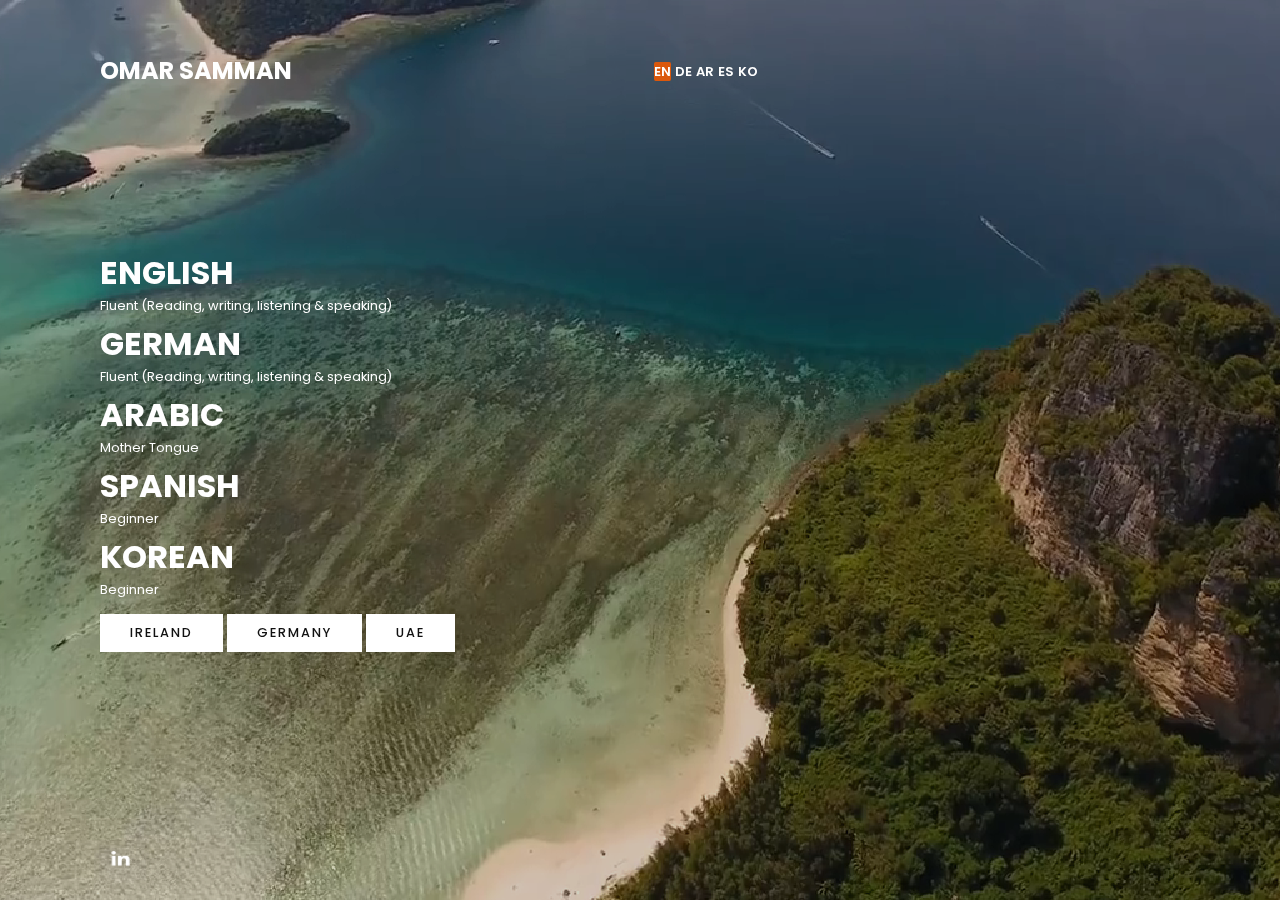
<file: language.html>
<!DOCTYPE html>
<html lang="en">
<head>
    <meta charset="UTF-8">
    <meta http-equiv="X-UA-Compatible" content="IE=edge">
    <meta name="viewport" content="width=device-width, initial-scale=1.0">
    <meta name="description" content="Omar Samman for data analytics and coding, KPI">
    <meta name="keywords" content="Omar Samman, data analytics, KPI, coding">
    <title>Omar Samman</title>

    <!-- Stylesheet -->
    <link rel="stylesheet" href="assets/css/style.css">
</head>
<body>
    <!-- logo and languages -->
    <section class="showcase">
        <header>   
        <a href="index.html"><h2 class="logo">Omar Samman</h2></a>
        <div class="langs">
        <a href="#" id="english" class="active">EN</a>
        <a href="#" id="german">DE</a>
        <a href="#" id="arabic">AR</a>
        <a href="#" id="spanish">ES</a>
        <a href="#" id="korean">KO</a> 
        </div>
        <div class="toggle"></div>
        </header>
        <video src="assets/videos/language.mp4" muted loop autoplay></video>
        <div class="overlay"></div>
        <div class="text">
        <h3 class="description">English</h3>
        <p class="dd">Fluent (Reading, writing, listening & speaking)</p>
        <h3 class="ddescription">German</h3>
        <p class="ddd">Fluent (Reading, writing, listening & speaking)</p>
        <h3 class="dddescription">Arabic</h3>
        <p class="dddd">Mother Tongue</p>
        <h3 class="ddddescription">Spanish</h3>
        <p class="ddddd">Beginner</p>
        <h3 class="dddddescription">Korean</h3>
        <p class="dddddd">Beginner</p>
        <a class="box" href="ireland.html">ireland</a>
        <a class="boxx" href="germany.html">germany</a>
        <a class="boxxx" href="uae.html">UAE</a>
        </div>
        <ul class="social">
            <li><a href="https://www.linkedin.com/in/omar-s-3a65b2267/" target="_blank" rel="noopener"
                        aria-label="Visit my linkedin page (opens in a new tab)"><img src="assets/images/l.png" alt="linkedin logo"></a></li>
        </ul>
    </section>
    <!-- slide menu -->
    <div class="menu">
        <ul>
        <li><a class="home" href="index.html">Home</a></li>
        <li><a class="ireland" href="ireland.html">Ireland</a></li>
        <li><a class="germany" href="germany.html">Germany</a></li>
        <li><a class="uae" href="uae.html">UAE</a></li>
        <li><a class= "reco" href="recommendations.html">Recommendations</a></li>
        <li><a class= "lang" href="language.html">Languages</a></li>
        <li><a class= "cv" href="assets/images/utd.pdf" target="_blank">Download CV</a></li>
        <li><a class="web" href="websites.html">My Websites</a></li>
        <li><a class="contact" href="contact.html">Contact</a></li>
        </ul>
    </div>    
    <!-- switching between languages script -->
    <script>
        let langs = document.querySelector(".langs"),
            link = document.querySelectorAll("a"),
            descr = document.querySelector(".description"),
            dat = document.querySelector(".dd"),
            ddescr = document.querySelector(".ddescription"),
            ddat = document.querySelector(".ddd"),
            dddescr = document.querySelector(".dddescription"),
            dddat = document.querySelector(".dddd"),
            ddddescr = document.querySelector(".ddddescription"),
            ddddat = document.querySelector(".ddddd"),
            dddddescr = document.querySelector(".dddddescription"),
            dddddat = document.querySelector(".dddddd"),
            box = document.querySelector(".box"),
            boxx = document.querySelector(".boxx"),
            boxxx = document.querySelector(".boxxx"),
            home = document.querySelector(".home"),
            ireland = document.querySelector(".ireland"),
            germany = document.querySelector(".germany"),
            uae = document.querySelector(".uae"),
            reco = document.querySelector(".reco"),
            lang = document.querySelector(".lang"),
            cv = document.querySelector(".cv"),
            web = document.querySelector(".web"),
            contact = document.querySelector(".contact");

        link.forEach(el=>{
            el.addEventListener("click", ()=>{
                langs.querySelector(".active").classList.remove("active");
                el.classList.add("active");

                let attr = el.getAttribute("id")

                descr.textContent = data[attr].description
                dat.textContent = data[attr].dd
                ddescr.textContent = data[attr].ddescription
                ddat.textContent = data[attr].ddd
                dddescr.textContent = data[attr].dddescription
                dddat.textContent = data[attr].dddd
                ddddescr.textContent = data[attr].ddddescription
                ddddat.textContent = data[attr].ddddd
                dddddescr.textContent = data[attr].dddddescription
                dddddat.textContent = data[attr].dddddd
                box.textContent = data[attr].box
                boxx.textContent = data[attr].boxx
                boxxx.textContent = data[attr].boxxx
                home.textContent = data[attr].home
                ireland.textContent = data[attr].ireland
                germany.textContent = data[attr].germany
                uae.textContent = data[attr].uae
                lang.textContent = data[attr].lang
                reco.textContent = data[attr].reco
                cv.textContent = data[attr].cv
                web.textContent = data[attr].web
                contact.textContent = data[attr].contact
            })
        })

        let data = {
            arabic: {
                description: "الإنكليزية",
                dd: "يجيد (القراءة والكتابة والاستماع والتحدث)",
                ddescription: "الألمانية",
                ddd: "يجيد (القراءة والكتابة والاستماع والتحدث)",
                dddescription: "العربية",
                dddd: "اللغة الأم",
                ddddescription: "الإسبانية",
                ddddd: "مبتدئ",
                dddddescription: "الكورية",
                dddddd: "مبتدئ",
                box: "إيرلندا",
                boxx: "ألمانيا",
                boxxx: "الإمارات",
                home: "الصفحة الرئيسية",
                ireland: "إيرلندا",
                germany: "ألمانيا",
                uae: "الإمارات",
                reco: "التوصيات",
                lang: "اللغات",
                cv: "تنزيل السيرة الذاتية",
                web: "مواقعي الإلكترونية",
                contact: "التواصل"
            },
            english: {
                description: "English",
                dd: "Fluent (Reading, writing, listening & speaking)",
                ddescription: "German",
                ddd: "Fluent (Reading, writing, listening & speaking)",
                dddescription: "Arabic",
                dddd: "Mother Tongue",
                ddddescription: "Spanish",
                ddddd: "Beginner",
                dddddescription: "Korean",
                dddddd: "Beginner",
                box: "Ireland",
                boxx: "Germany",
                boxxx: "UAE",
                home: "Home",
                ireland: "Ireland",
                germany: "Germany",
                uae: "UAE",
                reco: "Recommendations",
                lang: "Languages",
                cv: "Download CV",
                web: "My Websites",
                contact: "Contact"
            },
            german: {
                description: 'Englisch',
                dd: "Fließend (Lesen, Schreiben, Hören und Sprechen)",
                ddescription: 'Deutsch',
                ddd: "Fließend (Lesen, Schreiben, Hören und Sprechen)",
                dddescription: "Arabisch",
                dddd: "Muttersprache",
                ddddescription: "Spanisch",
                ddddd: "Anfänger",
                dddddescription: "koreanisch",
                dddddd: "Anfänger",
                box: "Irland",
                boxx: "Deutschland",
                boxxx: "VAE",
                home: "Startseite",
                ireland: "Irland",
                germany: "Deutschland",
                uae: "VAE",
                reco: "Empfehlungen",
                lang: "Sprachen",
                cv: "LL herunterladen",
                web: "Meine Websites",
                contact: "Kontakt"
            },
            spanish: {
                description: 'Inglés',
                dd: "Fluidez (leer, escribir, escuchar y hablar)",
                ddescription: 'Alemán',
                ddd: "Fluidez (leer, escribir, escuchar y hablar)",
                dddescription: "árabe",
                dddd: "Lengua materna",
                ddddescription: "Español",
                ddddd: "Principiante",
                dddddescription: "coreano",
                dddddd: "Principiante",
                box: "Irlanda",
                boxx: "Alemania",
                boxxx: "UÁE",
                home: "Página principal",
                ireland: "Irlanda",
                germany: "Alemania",
                uae: "UÁE",
                reco: "Recomendaciones",
                lang: "Idiomas",
                cv: "Descargar CV",
                web: "Mis sitios web",
                contact: "Contacto"
            },
            korean: {
                description: '영어',
                dd: "유창함 (읽기, 쓰기, 듣기 및 말하기)",
                ddescription: '독일어',
                ddd: "유창함 (읽기, 쓰기, 듣기 및 말하기)",
                dddescription: "아랍어",
                dddd: "모국어",
                ddddescription: "스페인어",
                ddddd: "초보자",
                dddddescription: "한글",
                dddddd: "초보자",
                box: "아일랜드",
                boxx: "독일",
                boxxx: "아랍 에미리트",
                home: "홈페이지",
                ireland: "아일랜드",
                germany: "독일",
                uae: "홈페이지",
                reco: "추천",
                lang: "언어",
                cv: "이력서 다운로드",
                web: "내 웹사이트",
                contact: "연락하다"
            }
        }
    </script>
    <!-- slide menu script -->
    <script>
        const menuToggle = document.querySelector('.toggle');
        const showcase = document.querySelector('.showcase');

        menuToggle.addEventListener('click', () => {
        menuToggle.classList.toggle('active');
        showcase.classList.toggle('active');
        })
    </script>
    <footer>
    </footer>
</body>
</html>
</file>
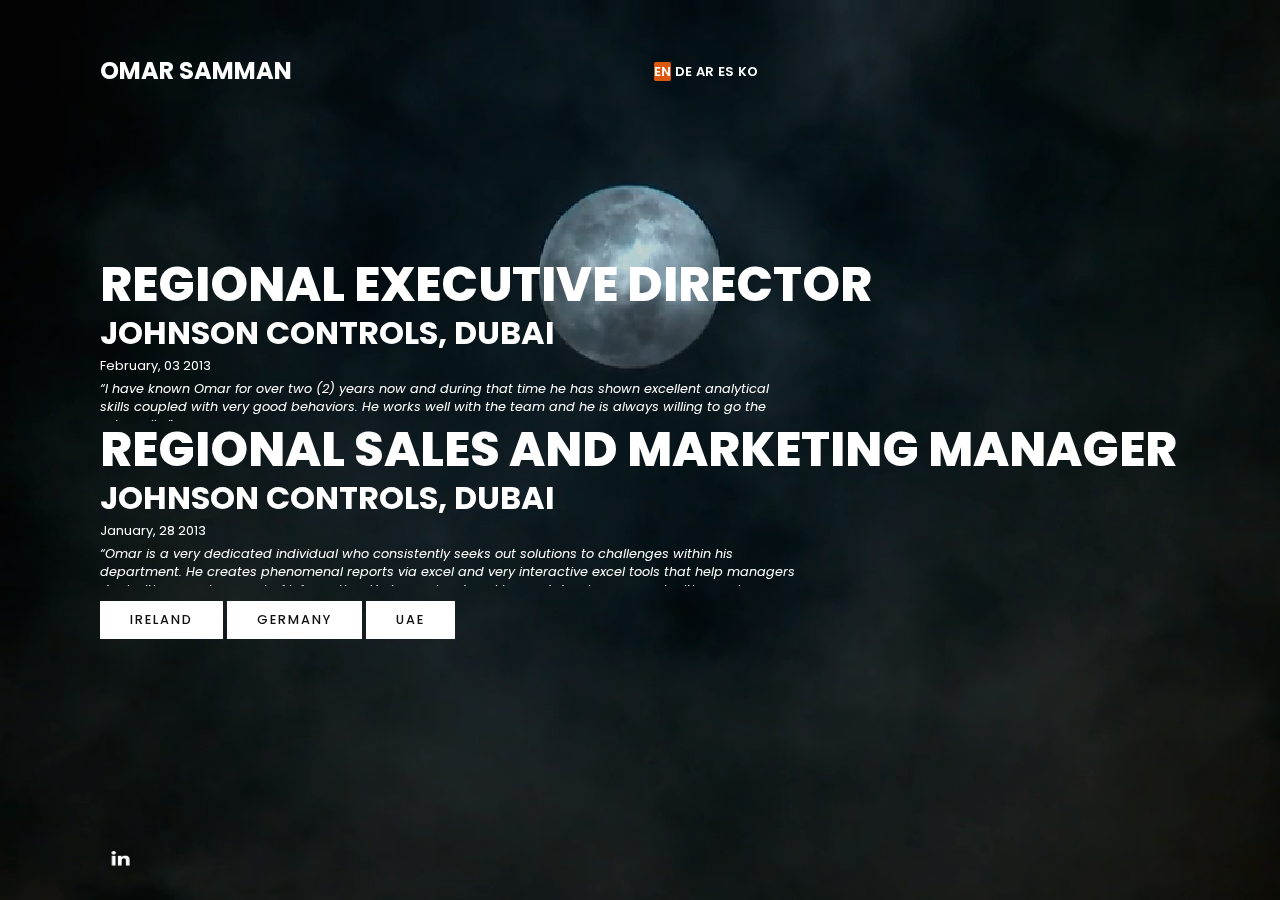
<file: recommendations.html>
<!DOCTYPE html>
<html lang="en">
<head>
    <meta charset="UTF-8">
    <meta http-equiv="X-UA-Compatible" content="IE=edge">
    <meta name="viewport" content="width=device-width, initial-scale=1.0">
    <meta name="description" content="Omar Samman for data analytics and coding, KPI">
    <meta name="keywords" content="Omar Samman, data analytics, KPI, coding">
    <title>Omar Samman</title>

    <!-- Stylesheet -->
    <link rel="stylesheet" href="assets/css/style.css">
</head>
<body>
    <!-- logo and languages -->
    <section class="showcase">
        <header>   
        <a href="index.html"><h2 class="logo">Omar Samman</h2></a>
        <div class="langs">
        <a href="#" id="english" class="active">EN</a>
        <a href="#" id="german">DE</a>
        <a href="#" id="arabic">AR</a>
        <a href="#" id="spanish">ES</a>
        <a href="#" id="korean">KO</a> 
        </div>
        <div class="toggle"></div>
        </header>
        <video src="assets/videos/reco.mp4" muted loop autoplay></video>
        <div class="overlay"></div>
        <div class="text">
        <h2 class="title">REGIONAL EXECUTIVE DIRECTOR</h2>
        <h3 class="description">JOHNSON CONTROLS, DUBAI</h3>
        <p class="ddd">February, 03 2013</p>
        <p class="jd"><i>
            “I have known Omar for over two (2) years now and during that time he has shown excellent
            analytical skills coupled with very good behaviors. He works well with the team and he is
            always willing to go the extra mile.”</i>
        </p>
        <h2 class="ttitle">Regional Sales and Marketing Manager</h2>
        <h3 class="ddescription">JOHNSON CONTROLS, DUBAI</h3>
        <p class="dddd">January, 28 2013</p>
        <p class="jjd"><i>
            “Omar is a very dedicated individual who consistently seeks out solutions to challenges within
            his department. He creates phenomenal reports via excel and very interactive excel tools that
            help managers deal with a great amount of information. He is very hard working and
            develops rapport with people across the business units. He gathers strong support from
            others to assist in accomplishing his goals. He forms coalitions. He is very passionate about 
            meeting his objectives and being successful in his role. Omar is a talented member to have on
            your team.”</i>
        </p>
        <a class="box" href="ireland.html">ireland</a>
        <a class="boxx" href="germany.html">germany</a>
        <a class="boxxx" href="uae.html">UAE</a>
        </div>
        <ul class="social">
            <li><a href="https://www.linkedin.com/in/omar-s-3a65b2267/" target="_blank" rel="noopener"
                        aria-label="Visit my linkedin page (opens in a new tab)"><img src="assets/images/l.png" alt="linkedin logo"></a></li>
        </ul>
    </section>
    <!-- slide menu -->
    <div class="menu">
        <ul>
        <li><a class="home" href="index.html">Home</a></li>
        <li><a class="ireland" href="ireland.html">Ireland</a></li>
        <li><a class="germany" href="germany.html">Germany</a></li>
        <li><a class="uae" href="uae.html">UAE</a></li>
        <li><a class= "reco" href="recommendations.html">Recommendations</a></li>
        <li><a class= "lang" href="language.html">Languages</a></li>
        <li><a class= "cv" href="assets/images/utd.pdf" target="_blank">Download CV</a></li>
        <li><a class="web" href="websites.html">My Websites</a></li>
        <li><a class="contact" href="contact.html">Contact</a></li>
        </ul>
    </div>    
    <!-- switching between languages script -->
    <script>
        let langs = document.querySelector(".langs"),
            link = document.querySelectorAll("a"),
            title = document.querySelector(".title"),
            descr = document.querySelector(".description"),
            dat = document.querySelector(".ddd"),
            jobdescr = document.querySelector(".jd"),
            ttitle = document.querySelector(".ttitle"),
            ddescr = document.querySelector(".ddescription"),
            ddat = document.querySelector(".dddd"),
            jjobdescr = document.querySelector(".jjd"),
            box = document.querySelector(".box"),
            boxx = document.querySelector(".boxx"),
            boxxx = document.querySelector(".boxxx"),
            home = document.querySelector(".home"),
            ireland = document.querySelector(".ireland"),
            germany = document.querySelector(".germany"),
            uae = document.querySelector(".uae"),
            reco = document.querySelector(".reco"),
            lang = document.querySelector(".lang"),
            cv = document.querySelector(".cv"),
            web = document.querySelector(".web"),
            contact = document.querySelector(".contact");

        link.forEach(el=>{
            el.addEventListener("click", ()=>{
                langs.querySelector(".active").classList.remove("active");
                el.classList.add("active");

                let attr = el.getAttribute("id")

                title.textContent = data[attr].title
                descr.textContent = data[attr].description
                dat.textContent = data[attr].ddd
                jobdescr.textContent = data[attr].jd
                ttitle.textContent = data[attr].ttitle
                ddescr.textContent = data[attr].ddescription
                ddat.textContent = data[attr].dddd
                jjobdescr.textContent = data[attr].jjd
                box.textContent = data[attr].box
                boxx.textContent = data[attr].boxx
                boxxx.textContent = data[attr].boxxx
                home.textContent = data[attr].home
                ireland.textContent = data[attr].ireland
                germany.textContent = data[attr].germany
                uae.textContent = data[attr].uae
                lang.textContent = data[attr].lang
                reco.textContent = data[attr].reco
                cv.textContent = data[attr].cv
                web.textContent = data[attr].web
                contact.textContent = data[attr].contact
            })
        })

        let data = {
            arabic: {
                title: "مدير تنفيذي إقليمي",
                description: "جونسون كونترلوز، دبي",
                ddd: "٣ فبراير ٢٠١٣",
                jd: "“لقد عرفت عمر منذ أكثر من عامين (٢) حتى الآن وخلال تلك الفترة أظهر مهارات تحليلية ممتازة مقرونة بسلوكيات جيدة للغاية. إنه يعمل بشكل جيد مع الفريق وهو دائمًا على استعداد لبذل جهد إضافي”",
                ttitle: "مديرة مبيعات و تسويق إقليمية",
                ddescription: "جونسون كونترلوز، دبي",
                dddd: "٢٨ يناير ٢٠١١",
                jjd: "“عمر هو فرد متفاني للغاية يبحث باستمرار عن حلول للتحديات داخل إدارته. يقوم بإنشاء تقارير استثنائية من خلال برنامج الاكسل وأدوات اكسل إبداعية للغاية تساعد المديرين على التعامل مع كمية كبيرة من المعلومات. إنه يعمل بجد ويطور علاقة مع الأشخاص عبر وحدات الأعمال. يجمع دعمًا قويًا من الآخرين للمساعدة في تحقيق أهدافه. يشكل تحالفات. إنه متحمس للغاية لتحقيق أهدافه والنجاح في دوره. عمر عضو موهوب في فريقك”",
                box: "إيرلندا",
                boxx: "ألمانيا",
                boxxx: "الإمارات",
                home: "الصفحة الرئيسية",
                ireland: "إيرلندا",
                germany: "ألمانيا",
                uae: "الإمارات",
                reco: "التوصيات",
                lang: "اللغات",
                cv: "تنزيل السيرة الذاتية",
                web: "مواقعي الإلكترونية",
                contact: "التواصل"
            },
            english: {
                title: "REGIONAL EXECUTIVE DIRECTOR",
                description: "johnson controls, dubai",
                ddd: "February, 03 2013",
                jd: "“I have known Omar for over two (2) years now and during that time he has shown excellent analytical skills coupled with very good behaviors. He works well with the team and he is always willing to go the extra mile.”",
                ttitle: "Regional Sales and Marketing Manager",
                ddescription: "johnson controls, dubai",
                dddd: "January, 28 2013",
                jjd: "“Omar is a very dedicated individual who consistently seeks out solutions to challenges within his department. He creates phenomenal reports via excel and very interactive excel tools that help managers deal with a great amount of information. He is very hard working and develops rapport with people across the business units. He gathers strong support from others to assist in accomplishing his goals. He forms coalitions. He is very passionate about meeting his objectives and being successful in his role. Omar is a talented member to have on your team.”",
                box: "Ireland",
                boxx: "Germany",
                boxxx: "UAE",
                home: "Home",
                ireland: "Ireland",
                germany: "Germany",
                uae: "UAE",
                reco: "Recommendations",
                lang: "Languages",
                cv: "Download CV",
                web: "My Websites",
                contact: "Contact"
            },
            german: {
                title: "REGIONALER GESCHÄFTSFÜHRER",
                description: 'johnson controls, dubai',
                ddd: "03. Februar 2013",
                jd: "“Ich kenne Omar jetzt seit über zwei (2) Jahren und während dieser Zeit hat er ausgezeichnete analytische Fähigkeiten gepaart mit sehr gutem Verhalten gezeigt. Er arbeitet gut mit dem Team zusammen und ist immer bereit, die Extrameile zu gehen.“",
                ttitle: "Regionaler Vertriebs- und Marketingleiter",
                ddescription: 'johnson controls, dubai',
                dddd: "28. Januar 2013",
                jjd: "„Omar ist ein sehr engagierter Mensch, der konsequent nach Lösungen für Herausforderungen in seiner Abteilung sucht. Er erstellt phänomenale Berichte über Excel und sehr interaktive Excel-Tools, die Managern helfen, mit einer großen Menge an Informationen umzugehen. Er ist sehr fleißig und entwickelt eine enge Beziehung zu den Menschen in den Geschäftsbereichen. Er sammelt starke Unterstützung von anderen, um ihm beim Erreichen seiner Ziele zu helfen. Er bildet Koalitionen. Er ist sehr leidenschaftlich daran interessiert, seine Ziele zu erreichen und in seiner Rolle erfolgreich zu sein. Omar ist ein talentiertes Mitglied, das Sie in Ihrem Team haben sollten.“",
                box: "Irland",
                boxx: "Deutschland",
                boxxx: "VAE",
                home: "Startseite",
                ireland: "Irland",
                germany: "Deutschland",
                uae: "VAE",
                reco: "Empfehlungen",
                lang: "Sprachen",
                cv: "LL herunterladen",
                web: "Meine Websites",
                contact: "Kontakt"
            },
            spanish: {
                title: "DIRECTOR EJECUTIVO REGIONAL",
                description: 'johnson controls, Dubái',
                ddd: "febrero, 03 2013",
                jd: "“Conozco a Omar desde hace más de dos (2) años y durante ese tiempo ha demostrado excelentes habilidades analíticas junto con muy buen comportamiento. Trabaja bien con el equipo y siempre está dispuesto a hacer un esfuerzo adicional.”",
                ttitle: "Gerente Regional de Ventas y Mercadeo",
                ddescription: 'johnson controls, Dubái',
                dddd: "28 de enero de 2013",
                jjd: "“Omar es una persona muy dedicada que constantemente busca soluciones a los desafíos dentro de su departamento. Él crea informes fenomenales a través de Excel y herramientas de Excel muy interactivas que ayudan a los gerentes a manejar una gran cantidad de información. Es muy trabajador y desarrolla una buena relación con las personas en todas las unidades de negocio. Reúne un fuerte apoyo de otros para ayudarlo a lograr sus objetivos. Forma coaliciones. Le apasiona alcanzar sus objetivos y tener éxito en su función. Omar es un miembro talentoso para tener en tu equipo.”",
                box: "Irlanda",
                boxx: "Alemania",
                boxxx: "UÁE",
                home: "Página principal",
                ireland: "Irlanda",
                germany: "Alemania",
                uae: "UÁE",
                reco: "Recomendaciones",
                lang: "Idiomas",
                cv: "Descargar CV",
                web: "Mis sitios web",
                contact: "Contacto"
            },
            korean: {
                title: "지역 총괄 이사",
                description: 'johnson controls, 두바이',
                ddd: "2013년 2월 3일",
                jd: "“저는 Omar를 2년 넘게 알고 지냈으며 그 동안 그는 매우 좋은 행동과 함께 뛰어난 분석 기술을 보여주었습니다. 그는 팀과 잘 어울리고 항상 더 멀리 갈 의향이 있습니다.”",
                ttitle: "지역 영업 및 마케팅 관리자",
                ddescription: 'johnson controls, 두바이',
                dddd: "2013년 1월 28일",
                jjd: "“Omar는 자신의 부서 내에서 문제에 대한 해결책을 지속적으로 찾는 매우 헌신적인 사람입니다. 그는 관리자가 많은 양의 정보를 처리하는 데 도움이 되는 Excel 및 대화형 Excel 도구를 통해 경이로운 보고서를 작성합니다. 그는 매우 열심히 일하고 사업 단위 전체의 사람들과 관계를 발전시킵니다. 그는 자신의 목표를 달성하는 데 도움이 되도록 다른 사람들로부터 강력한 지원을 받습니다. 그는 연합을 형성합니다. 그는 자신의 목표를 달성하고 자신의 역할을 성공적으로 수행하는 데 매우 열정적입니다. Omar는 당신의 팀에 있을 수 있는 재능 있는 멤버입니다.”",
                box: "아일랜드",
                boxx: "독일",
                boxxx: "아랍 에미리트",
                home: "홈페이지",
                ireland: "아일랜드",
                germany: "독일",
                uae: "홈페이지",
                reco: "추천",
                lang: "언어",
                cv: "이력서 다운로드",
                web: "내 웹사이트",
                contact: "연락하다"
            }
        }
    </script>
    <!-- slide menu script -->
    <script>
        const menuToggle = document.querySelector('.toggle');
        const showcase = document.querySelector('.showcase');

        menuToggle.addEventListener('click', () => {
        menuToggle.classList.toggle('active');
        showcase.classList.toggle('active');
        })
    </script>
    <footer>
    </footer>
</body>
</html>
</file>
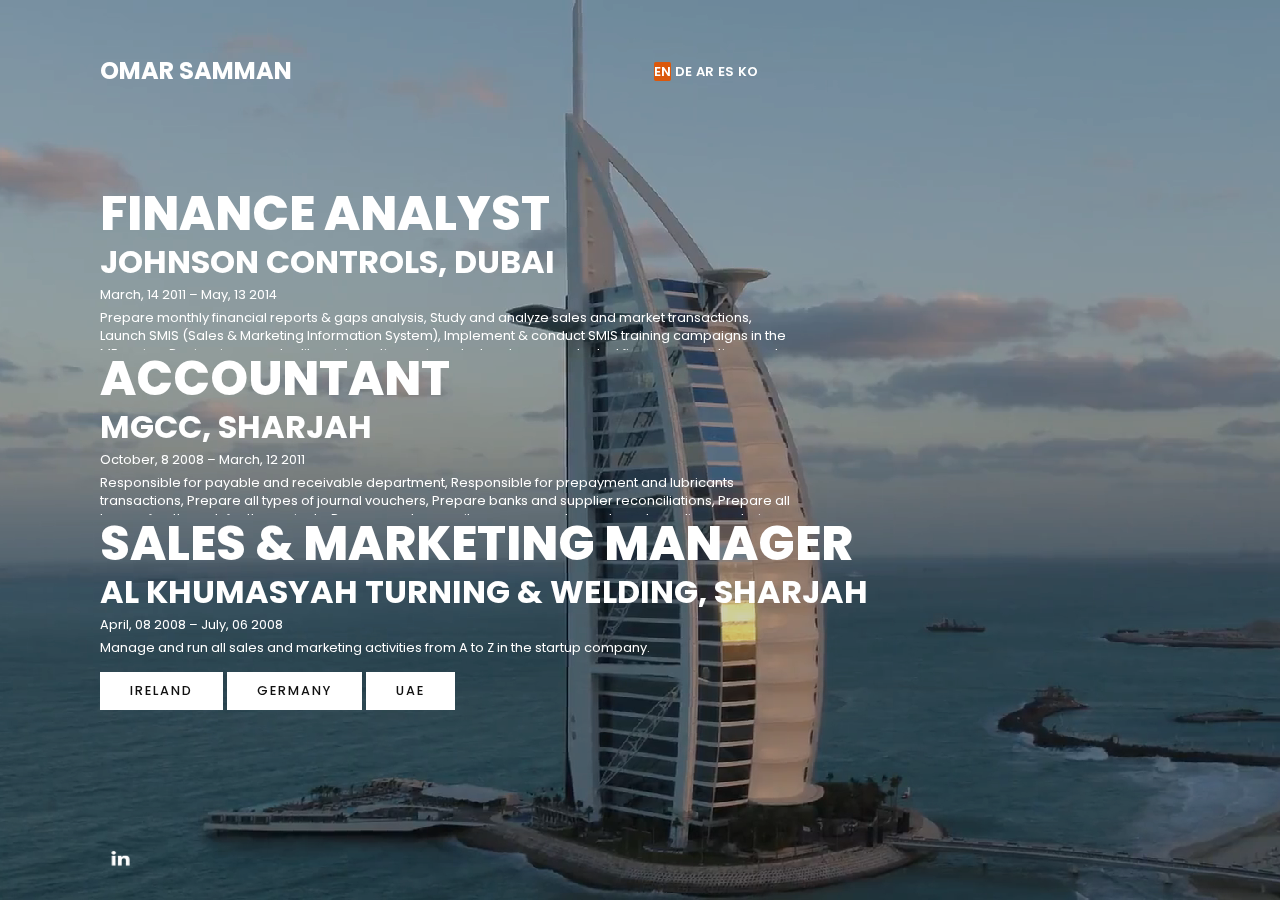
<file: uae.html>
<!DOCTYPE html>
<html lang="en">
<head>
    <meta charset="UTF-8">
    <meta http-equiv="X-UA-Compatible" content="IE=edge">
    <meta name="viewport" content="width=device-width, initial-scale=1.0">
    <meta name="description" content="Omar Samman for data analytics and coding, KPI">
    <meta name="keywords" content="Omar Samman, data analytics, KPI, coding">
    <title>Omar Samman</title>

    <!-- Stylesheet -->
    <link rel="stylesheet" href="assets/css/style.css">
</head>
<body>
    <!-- logo and languages -->
    <section class="showcase">
        <header>   
        <a href="index.html"><h2 class="logo">Omar Samman</h2></a>
        <div class="langs">
        <a href="#" id="english" class="active">EN</a>
        <a href="#" id="german">DE</a>
        <a href="#" id="arabic">AR</a>
        <a href="#" id="spanish">ES</a>
        <a href="#" id="korean">KO</a> 
        </div>
        <div class="toggle"></div>
        </header>
        <video src="assets/videos/uae.mp4" muted loop autoplay></video>
        <div class="overlay"></div>
        <div class="text">
        <h2 class="title">FINANCE ANALYST</h2>
        <h3 class="description">JOHNSON CONTROLS, DUBAI</h3>
        <p class="ddd">March, 14 2011 – May, 13 2014</p>
        <p class="jd">
            Prepare monthly financial reports & gaps analysis, 
            Study and analyze sales and market transactions, 
            Launch SMIS (Sales & Marketing Information System), 
            Implement & conduct SMIS training campaigns in the ME region, 
            Design, issue and edit an interactive, automated and unprecedented finance, operations and
            business intelligence book bi weekly. The book consists of 300 pages and animated data dashboards for direct decisions making on a regional basis.
        </p>
        <h2 class="ttitle">Accountant</h2>
        <h3 class="ddescription">MGCC, Sharjah</h3>
        <p class="dddd">October, 8 2008 – March, 12 2011</p>
        <p class="jjd">
            Responsible for payable and receivable department, 
            Responsible for prepayment and lubricants transactions, 
            Prepare all types of journal vouchers, 
            Prepare banks and supplier reconciliations, 
            Prepare all types of petty cash for the projects, 
            Prepare and reconcile procurement reports and suppliers analysis reports, 
            Controller of Asphalt Invoices (Internal & External), process according to the appropriate accounting procedures.
        </p>
        <h2 class="tttitle">SALES & MARKETING MANAGER</h2>
        <h3 class="dddescription">AL KHUMASYAH TURNING & WELDING, sharjah</h3>
        <p class="ddddd">April, 08 2008 – July, 06 2008</p>
        <p class="jjjd">
            Manage and run all sales and marketing activities from A to Z in the startup company.
        </p>
        <a class="box" href="ireland.html">ireland</a>
        <a class="boxx" href="germany.html">germany</a>
        <a class="boxxx" href="uae.html">UAE</a>
        </div>
        <ul class="social">
            <li><a href="https://www.linkedin.com/in/omar-s-3a65b2267/" target="_blank" rel="noopener"
                        aria-label="Visit my linkedin page (opens in a new tab)"><img src="assets/images/l.png" alt="linkedin logo"></a></li>
        </ul>
    </section>
    <!-- slide menu -->
    <div class="menu">
        <ul>
        <li><a class="home" href="index.html">Home</a></li>
        <li><a class="ireland" href="ireland.html">Ireland</a></li>
        <li><a class="germany" href="germany.html">Germany</a></li>
        <li><a class="uae" href="uae.html">UAE</a></li>
        <li><a class= "reco" href="recommendations.html">Recommendations</a></li>
        <li><a class= "lang" href="language.html">Languages</a></li>
        <li><a class= "cv" href="assets/images/utd.pdf" target="_blank">Download CV</a></li>
        <li><a class="web" href="websites.html">My Websites</a></li>
        <li><a class="contact" href="contact.html">Contact</a></li>
        </ul>
    </div>    
    <!-- switching between languages script -->
    <script>
        let langs = document.querySelector(".langs"),
            link = document.querySelectorAll("a"),
            title = document.querySelector(".title"),
            descr = document.querySelector(".description"),
            dat = document.querySelector(".ddd"),
            jobdescr = document.querySelector(".jd"),
            ttitle = document.querySelector(".ttitle"),
            ddescr = document.querySelector(".ddescription"),
            ddat = document.querySelector(".dddd"),
            jjobdescr = document.querySelector(".jjd"),
            tttitle = document.querySelector(".tttitle"),
            dddescr = document.querySelector(".dddescription"),
            dddat = document.querySelector(".ddddd"),
            jjjobdescr = document.querySelector(".jjjd"),
            box = document.querySelector(".box"),
            boxx = document.querySelector(".boxx"),
            boxxx = document.querySelector(".boxxx"),
            home = document.querySelector(".home"),
            ireland = document.querySelector(".ireland"),
            germany = document.querySelector(".germany"),
            uae = document.querySelector(".uae"),
            reco = document.querySelector(".reco"),
            lang = document.querySelector(".lang"),
            cv = document.querySelector(".cv"),
            web = document.querySelector(".web"),
            contact = document.querySelector(".contact");

        link.forEach(el=>{
            el.addEventListener("click", ()=>{
                langs.querySelector(".active").classList.remove("active");
                el.classList.add("active");

                let attr = el.getAttribute("id")

                title.textContent = data[attr].title
                descr.textContent = data[attr].description
                dat.textContent = data[attr].ddd
                jobdescr.textContent = data[attr].jd
                ttitle.textContent = data[attr].ttitle
                ddescr.textContent = data[attr].ddescription
                ddat.textContent = data[attr].dddd
                jjobdescr.textContent = data[attr].jjd
                tttitle.textContent = data[attr].tttitle
                dddescr.textContent = data[attr].dddescription
                dddat.textContent = data[attr].ddddd
                jjjobdescr.textContent = data[attr].jjjd
                box.textContent = data[attr].box
                boxx.textContent = data[attr].boxx
                boxxx.textContent = data[attr].boxxx
                home.textContent = data[attr].home
                ireland.textContent = data[attr].ireland
                germany.textContent = data[attr].germany
                uae.textContent = data[attr].uae
                lang.textContent = data[attr].lang
                reco.textContent = data[attr].reco
                cv.textContent = data[attr].cv
                web.textContent = data[attr].web
                contact.textContent = data[attr].contact
            })
        })

        let data = {
            arabic: {
                title: "محلل مالي",
                description: "جونسون كونترلوز، دبي",
                ddd: "١٤ مارس ٢٠١١ - ١٣ مايو ٢٠١٤",
                jd: ".إعداد تقارير مالية شهرية وتحليل الفجوات ، دراسة وتحليل معاملات المبيعات والسوق ، إطلاق (نظام معلومات المبيعات والتسويق) ، تنفيذ وإجراء حملات تدريبية في منطقة الشرق الأوسط على هذا البرنامج ، تصميم وإصدار وتحرير كتاب تفاعلي وآلي وغير مسبوق عن التمويل والعمليات وذكاء الأعمال كل أسبوعين. يتكون الكتاب من ٣٠٠ صفحة ولوحات بيانات متحركة لاتخاذ قرارات مباشرة على أساس إقليمي",
                ttitle: "محاسب",
                ddescription: "المروان للمقاولات العامة، الشارقة",
                dddd: "٨ أكتوبر ٢٠٠٨ - ١٢ مارس ٢٠١١",
                jjd: "مسؤول عن قسم المدفوعات والمستحقات ، مسؤول عن معاملات الدفع المسبق وزيوت التشحيم ، إعداد جميع أنواع قيود المحاسبة اليومية ، إعداد تسويات البنوك وتسويات الموردين ، إعداد جميع أنواع المصروفات النثرية للمشاريع، إعداد وتسوية تقارير المشتريات وتقارير تحليل الموردين، مراقب فواتير الإسفلت (داخلي وخارجي) وفق الإجراءات المحاسبية المناسبة.",
                tttitle: "مدير التسويق و المبيعات",
                dddescription: "الخماسية الهندسية للخراطة و اللحام",
                ddddd: "٨ أبريل ٢٠٠٨ - ٦ يوليو ٢٠٠٨",
                jjjd: ".إدارة وتشغيل جميع أنشطة المبيعات والتسويق من الألف إلى الياء في الشركة الناشئة",
                box: "إيرلندا",
                boxx: "ألمانيا",
                boxxx: "الإمارات",
                home: "الصفحة الرئيسية",
                ireland: "إيرلندا",
                germany: "ألمانيا",
                uae: "الإمارات",
                reco: "التوصيات",
                lang: "اللغات",
                cv: "تنزيل السيرة الذاتية",
                web: "مواقعي الإلكترونية",
                contact: "التواصل"
            },
            english: {
                title: "FINANCE ANALYST",
                description: "johnson controls, dubai",
                ddd: "March, 14 2011 – May, 13 2014",
                jd: "Prepare monthly financial reports & gaps analysis, Study and analyze sales and market transactions, Launch SMIS (Sales & Marketing Information System), Implement & conduct SMIS training campaigns in the ME region, Design, issue and edit an interactive, automated and unprecedented finance, operations and business intelligence book bi weekly. The book consists of 300 pages and animated data dashboards for direct decisions making on a regional basis.",
                ttitle: "Accountant",
                ddescription: "MGCC, sharjah",
                dddd: "October, 8 2008 – March, 12 2011",
                jjd: "Responsible for payable and receivable department, Responsible for prepayment and lubricants transactions, Prepare all types of journal vouchers, Prepare banks and supplier reconciliations, Prepare all types of petty cash for the projects, Prepare and reconcile procurement reports and suppliers analysis reports, Controller of Asphalt Invoices (Internal & External), process according to the appropriate accounting procedures.",
                tttitle: "sales & marketing manager",
                dddescription: "AL KHUMASYAH TURNING & WELDING, sharjah",
                ddddd: "April, 08 2008 – July, 06 2008",
                jjjd: "Manage and run all sales and marketing activities from A to Z in the startup company.",
                box: "Ireland",
                boxx: "Germany",
                boxxx: "UAE",
                home: "Home",
                ireland: "Ireland",
                germany: "Germany",
                uae: "UAE",
                reco: "Recommendations",
                lang: "Languages",
                cv: "Download CV",
                web: "My Websites",
                contact: "Contact"
            },
            german: {
                title: "FINANZANALYST",
                description: 'johnson controls, dubai',
                ddd: "14. März 2011 – 13. Mai 2014",
                jd: "Erstellen monatliche Finanzberichte und Lückenanalysen, Untersuchen und analysieren Verkaufs- und Markttransaktionen, Starten SMIS (Sales & Marketing Information System), Implementierung und Durchführung von SMIS-Schulungskampagnen in der ME-Region, Zweimal wöchentlich ein interaktives, automatisiertes und beispielloses Finanz-, Betriebs- und Business-Intelligence-Buch entwerfen, herausgeben und bearbeiten. Das Buch besteht aus 300 Seiten und animierten Daten-Dashboards für direkte Entscheidungen auf regionaler Basis.",
                ttitle: "Buchhalter",
                ddescription: 'MGCC, sharjah',
                dddd: "8. Oktober 2008 – 12. März 2011",
                jjd: "Verantwortlich für die Kreditoren- und Debitorenabteilung. Verantwortlich für Vorauszahlungen und Schmiermitteltransaktionen. Bereiten alle Arten von Journalbelege vor. Bereiten Banken- und Lieferantenabstimmungen vor. Bereiten alle Arten von Portokassen für die Projekte vor. Erstellung und Abstimmung von Beschaffungsberichten und Lieferantenanalyseberichten. Controller von Asphalt-Rechnungen (intern und extern), Verarbeitung gemäß den entsprechenden Buchhaltungsverfahren.",
                tttitle: "Vertriebs-und Marketingmanager",
                dddescription: "AL KHUMASYAH TURNING & WELDING, sharjah",
                ddddd: "08. April 2008 – 06. Juli 2008",
                jjjd: "Verwalten und führen alle Vertriebs- und Marketingaktivitäten von A bis Z im Startup-Unternehmen.",
                box: "Irland",
                boxx: "Deutschland",
                boxxx: "VAE",
                home: "Startseite",
                ireland: "Irland",
                germany: "Deutschland",
                uae: "VAE",
                reco: "Empfehlungen",
                lang: "Sprachen",
                cv: "LL herunterladen",
                web: "Meine Websites",
                contact: "Kontakt"
            },
            spanish: {
                title: "ANALISTA FINANCIERO",
                description: 'johnson controles, Dubái',
                ddd: "14 marzo 2011 – 13 mayo 2014",
                jd: "Preparar informes financieros mensuales y análisis de brechas, Estudiar y analizar las transacciones comerciales y de mercado, Lanzar SMIS (Sistema de información de ventas y marketing), Implementar y realizar campañas de capacitación SMIS en la región ME, Diseñar, emitir y editar quincenalmente un libro interactivo, automatizado e inédito de finanzas, operaciones e inteligencia de negocios, El libro consta de 300 páginas y paneles de datos animados para la toma directa de decisiones a nivel regional.",
                ttitle: "Contador",
                ddescription: 'MGCC, sharjah',
                dddd: "8 octubre 2008 – 12 marzo 2011",
                jjd: "Responsable del departamento de cobranzas y pagos, Responsable de transacciones de prepago y lubricantes, Preparar todo tipo de comprobantes de diario, Preparar conciliaciones bancarias y de proveedores, Preparar todo tipo de caja chica para los proyectos, Preparar y conciliar informes de adquisiciones e informes de análisis de proveedores, Controlador de Facturas de Asfalto (Internas y Externas), proceso de acuerdo a los procedimientos contables correspondientes.",
                tttitle: "gerente de ventas y marketing",
                dddescription: "AL KHUMASYAH TURNING & WELDING, sharjah",
                ddddd: "08 abril 2008 – 06 julio 2008",
                jjjd: "Administre y ejecute todas las actividades de ventas y marketing de la A a la Z en la nueva empresa.",
                box: "Irlanda",
                boxx: "Alemania",
                boxxx: "UÁE",
                home: "Página principal",
                ireland: "Irlanda",
                germany: "Alemania",
                uae: "UÁE",
                reco: "Recomendaciones",
                lang: "Idiomas",
                cv: "Descargar CV",
                web: "Mis sitios web",
                contact: "Contacto"
            },
            korean: {
                title: "재무 분석가",
                description: 'johnson controles, 두바이',
                ddd: "2011년 3월 14일 – 2014년 5월 13일",
                jd: "월별 재무 보고서 및 격차 분석을 준비합니다, 판매 및 시장 거래를 연구하고 분석합니다, SMIS(영업 및 마케팅 정보 시스템)를 시작합니다, ME 지역에서 SMIS 교육 캠페인을 구현 및 실시합니다, 격주로 자동화되고 전례 없는 대화형 재무, 운영 및 비즈니스 인텔리전스 책을 디자인, 발행 및 편집합니다, 이 책은 지역별로 직접적인 의사 결정을 내릴 수 있도록 300페이지 분량의 애니메이션 데이터 대시보드로 구성되어 있습니다.",
                ttitle: "회계사",
                ddescription: 'MGCC, 샤르자',
                dddd: "2008년 10월 8일 – 2011년 3월 12일",
                jjd: "지불 및 수신 부서를 담당합니다, 선불 및 윤활유 거래를 담당합니다, 모든 종류의 저널 바우처를 준비하십시오, 은행과 공급업체 조정을 준비합니다, 프로젝트를 위해 모든 유형의 소액 현금을 준비하십시오, 조달 보고서 및 공급업체 분석 보고서를 준비하고 조정합니다, 아스팔트 송장(내부 및 외부)의 컨트롤러는 적절한 회계 절차에 따라 처리합니다.",
                tttitle: "영업 및 마케팅 관리자",
                dddescription: "AL KHUMASYAH TURNING & WELDING, 샤르자",
                ddddd: "2008년 4월 8일 – 2008년 7월 06일",
                jjjd: "스타트업 회사의 모든 영업 및 마케팅 활동을 A부터 Z까지 관리하고 운영합니다.",
                box: "아일랜드",
                boxx: "독일",
                boxxx: "아랍 에미리트",
                home: "홈페이지",
                ireland: "아일랜드",
                germany: "독일",
                uae: "홈페이지",
                reco: "추천",
                lang: "언어",
                cv: "이력서 다운로드",
                web: "내 웹사이트",
                contact: "연락하다"
            }
        }
    </script>
    <!-- slide menu script -->
    <script>
        const menuToggle = document.querySelector('.toggle');
        const showcase = document.querySelector('.showcase');

        menuToggle.addEventListener('click', () => {
        menuToggle.classList.toggle('active');
        showcase.classList.toggle('active');
        })
    </script>
    <footer>
    </footer>
</body>
</html>
</file>
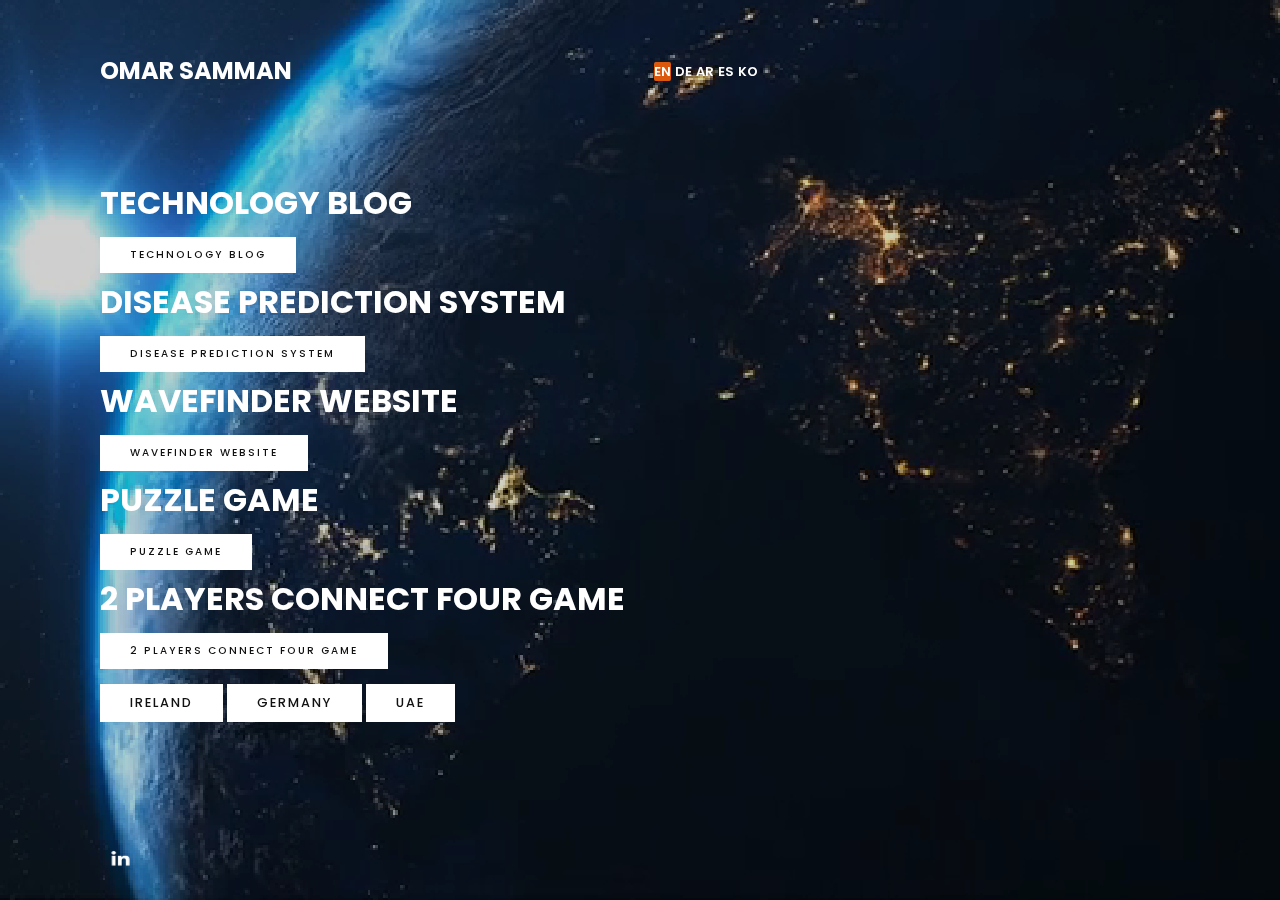
<file: websites.html>
<!DOCTYPE html>
<html lang="en">
<head>
    <meta charset="UTF-8">
    <meta http-equiv="X-UA-Compatible" content="IE=edge">
    <meta name="viewport" content="width=device-width, initial-scale=1.0">
    <meta name="description" content="Omar Samman for data analytics and coding, KPI">
    <meta name="keywords" content="Omar Samman, data analytics, KPI, coding">
    <title>Omar Samman</title>

    <!-- Stylesheet -->
    <link rel="stylesheet" href="assets/css/style.css">
</head>
<body>
    <!-- logo and languages -->
    <section class="showcase">
        <header>   
        <a href="index.html"><h2 class="logo">Omar Samman</h2></a>
        <div class="langs">
        <a href="#" id="english" class="active">EN</a>
        <a href="#" id="german">DE</a>
        <a href="#" id="arabic">AR</a>
        <a href="#" id="spanish">ES</a>
        <a href="#" id="korean">KO</a> 
        </div>
        <div class="toggle"></div>
        </header>
        <video src="assets/videos/websites.mp4" muted loop autoplay></video>
        <div class="overlay"></div>
        <div class="text">
        <h3 class="description">Technology Blog</h3>
        <p class="dd"><a href="https://bllog-30ebbac877ad.herokuapp.com" target="_blank">Technology Blog</a></p>
        <h3 class="ddescription">Disease Prediction System</h3>
        <p class="ddd"><a href="https://predict-disease-6e1bbf9de2b5.herokuapp.com" target="_blank">Disease Prediction System</a></p>
        <h3 class="dddescription">WaveFinder Website</h3>
        <p class="dddd"><a href="https://sammanomar.github.io/jul-hackathon/" target="_blank">WaveFinder Website</a></p>
        <h3 class="ddddescription">Puzzle Game</h3>
        <p class="ddddd"><a href="https://sammanomar.github.io/project2" target="_blank">Puzzle Game</a></p>
        <h3 class="dddddescription">2 Players Connect Four game</h3>
        <p class="dddddd"><a href="https://project3-connect-four.herokuapp.com" target="_blank">2 Players Connect Four game</a></p>
        <a class="box" href="ireland.html">ireland</a>
        <a class="boxx" href="germany.html">germany</a>
        <a class="boxxx" href="uae.html">UAE</a>
        </div>
        <ul class="social">
            <li><a href="https://www.linkedin.com/in/omar-s-3a65b2267/" target="_blank" rel="noopener"
                        aria-label="Visit my linkedin page (opens in a new tab)"><img src="assets/images/l.png" alt="linkedin logo"></a></li>
        </ul>
    </section>
    <!-- slide menu -->
    <div class="menu">
        <ul>
        <li><a class="home" href="index.html">Home</a></li>
        <li><a class="ireland" href="ireland.html">Ireland</a></li>
        <li><a class="germany" href="germany.html">Germany</a></li>
        <li><a class="uae" href="uae.html">UAE</a></li>
        <li><a class= "reco" href="recommendations.html">Recommendations</a></li>
        <li><a class= "lang" href="language.html">Languages</a></li>
        <li><a class= "cv" href="assets/images/utd.pdf" target="_blank">Download CV</a></li>
        <li><a class="web" href="websites.html">My Websites</a></li>
        <li><a class="contact" href="contact.html">Contact</a></li>
        </ul>
    </div>    
    <!-- switching between languages script -->
    <script>
        let langs = document.querySelector(".langs"),
            link = document.querySelectorAll("a"),
        //     descr = document.querySelector(".description"),
        //     dat = document.querySelector(".dd"),
        //     ddescr = document.querySelector(".ddescription"),
        //     ddat = document.querySelector(".ddd"),
        //     dddescr = document.querySelector(".dddescription"),
        //     dddat = document.querySelector(".dddd"),
        //     ddddescr = document.querySelector(".ddddescription"),
        //     ddddat = document.querySelector(".ddddd"),
        //     dddddescr = document.querySelector(".dddddescription"),
        //     dddddat = document.querySelector(".dddddd"),
            box = document.querySelector(".box"),
            boxx = document.querySelector(".boxx"),
            boxxx = document.querySelector(".boxxx"),
            home = document.querySelector(".home"),
            ireland = document.querySelector(".ireland"),
            germany = document.querySelector(".germany"),
            uae = document.querySelector(".uae"),
            reco = document.querySelector(".reco"),
            lang = document.querySelector(".lang"),
            cv = document.querySelector(".cv"),
            web = document.querySelector(".web"),
            contact = document.querySelector(".contact");

        link.forEach(el=>{
            el.addEventListener("click", ()=>{
                langs.querySelector(".active").classList.remove("active");
                el.classList.add("active");

                let attr = el.getAttribute("id")

                // descr.textContent = data[attr].description
                // dat.textContent = data[attr].dd
                // ddescr.textContent = data[attr].ddescription
                // ddat.textContent = data[attr].ddd
                // dddescr.textContent = data[attr].dddescription
                // dddat.textContent = data[attr].dddd
                // ddddescr.textContent = data[attr].ddddescription
                // ddddat.textContent = data[attr].ddddd
                // dddddescr.textContent = data[attr].dddddescription
                // dddddat.textContent = data[attr].dddddd
                box.textContent = data[attr].box
                boxx.textContent = data[attr].boxx
                boxxx.textContent = data[attr].boxxx
                home.textContent = data[attr].home
                ireland.textContent = data[attr].ireland
                germany.textContent = data[attr].germany
                uae.textContent = data[attr].uae
                lang.textContent = data[attr].lang
                reco.textContent = data[attr].reco
                cv.textContent = data[attr].cv
                web.textContent = data[attr].web
                contact.textContent = data[attr].contact
            })
        })

        let data = {
            arabic: {
                // description: "Technology Blog",
                // dd: "https://bllog-30ebbac877ad.herokuapp.com",
                // ddescription: "Disease Prediction System",
                // ddd: "https://predict-disease-6e1bbf9de2b5.herokuapp.com",
                // dddescription: "WaveFinder Website",
                // dddd: "https://sammanomar.github.io/jul-hackathon/",
                // ddddescription: "Puzzle Game",
                // ddddd: "https://sammanomar.github.io/project2",
                // dddddescription: "2 Players Connect Four game",
                // dddddd: "https://project3-connect-four.herokuapp.com",
                box: "إيرلندا",
                boxx: "ألمانيا",
                boxxx: "الإمارات",
                home: "الصفحة الرئيسية",
                ireland: "إيرلندا",
                germany: "ألمانيا",
                uae: "الإمارات",
                reco: "التوصيات",
                lang: "اللغات",
                cv: "تنزيل السيرة الذاتية",
                web: "مواقعي الإلكترونية",
                contact: "التواصل"
            },
            english: {
                // description: "Technology Blog",
                // dd: "https://bllog-30ebbac877ad.herokuapp.com",
                // ddescription: "Disease Prediction System",
                // ddd: "https://predict-disease-6e1bbf9de2b5.herokuapp.com",
                // dddescription: "WaveFinder Website",
                // dddd: "https://sammanomar.github.io/jul-hackathon/",
                // ddddescription: "Puzzle Game",
                // ddddd: "https://sammanomar.github.io/project2",
                // dddddescription: "2 Players Connect Four game",
                // dddddd: "https://project3-connect-four.herokuapp.com",
                box: "Ireland",
                boxx: "Germany",
                boxxx: "UAE",
                home: "Home",
                ireland: "Ireland",
                germany: "Germany",
                uae: "UAE",
                reco: "Recommendations",
                lang: "Languages",
                cv: "Download CV",
                web: "My Websites",
                contact: "Contact"
            },
            german: {
                // description: "Technology Blog",
                // dd: "https://bllog-30ebbac877ad.herokuapp.com",
                // ddescription: "Disease Prediction System",
                // ddd: "https://predict-disease-6e1bbf9de2b5.herokuapp.com",
                // dddescription: "WaveFinder Website",
                // dddd: "https://sammanomar.github.io/jul-hackathon/",
                // ddddescription: "Puzzle Game",
                // ddddd: "https://sammanomar.github.io/project2",
                // dddddescription: "2 Players Connect Four game",
                // dddddd: "https://project3-connect-four.herokuapp.com",
                box: "Irland",
                boxx: "Deutschland",
                boxxx: "VAE",
                home: "Startseite",
                ireland: "Irland",
                germany: "Deutschland",
                uae: "VAE",
                reco: "Empfehlungen",
                lang: "Sprachen",
                cv: "LL herunterladen",
                web: "Meine Websites",
                contact: "Kontakt"
            },
            spanish: {
                // description: "Technology Blog",
                // dd: "https://bllog-30ebbac877ad.herokuapp.com",
                // ddescription: "Disease Prediction System",
                // ddd: "https://predict-disease-6e1bbf9de2b5.herokuapp.com",
                // dddescription: "WaveFinder Website",
                // dddd: "https://sammanomar.github.io/jul-hackathon/",
                // ddddescription: "Puzzle Game",
                // ddddd: "https://sammanomar.github.io/project2",
                // dddddescription: "2 Players Connect Four game",
                // dddddd: "https://project3-connect-four.herokuapp.com",
                box: "Irlanda",
                boxx: "Alemania",
                boxxx: "UÁE",
                home: "Página principal",
                ireland: "Irlanda",
                germany: "Alemania",
                uae: "UÁE",
                reco: "Recomendaciones",
                lang: "Idiomas",
                cv: "Descargar CV",
                web: "Mis sitios web",
                contact: "Contacto"
            },
            korean: {
                // description: "Technology Blog",
                // dd: "https://bllog-30ebbac877ad.herokuapp.com",
                // ddescription: "Disease Prediction System",
                // ddd: "https://predict-disease-6e1bbf9de2b5.herokuapp.com",
                // dddescription: "WaveFinder Website",
                // dddd: "https://sammanomar.github.io/jul-hackathon/",
                // ddddescription: "Puzzle Game",
                // ddddd: "https://sammanomar.github.io/project2",
                // dddddescription: "2 Players Connect Four game",
                // dddddd: "https://project3-connect-four.herokuapp.com",
                box: "아일랜드",
                boxx: "독일",
                boxxx: "아랍 에미리트",
                home: "홈페이지",
                ireland: "아일랜드",
                germany: "독일",
                uae: "홈페이지",
                reco: "추천",
                lang: "언어",
                cv: "이력서 다운로드",
                web: "내 웹사이트",
                contact: "연락하다"
            }
        }
    </script>
    <!-- slide menu script -->
    <script>
        const menuToggle = document.querySelector('.toggle');
        const showcase = document.querySelector('.showcase');

        menuToggle.addEventListener('click', () => {
        menuToggle.classList.toggle('active');
        showcase.classList.toggle('active');
        })
    </script>
    <footer>
    </footer>
</body>
</html>
</file>
<file: assets/css/style.css>
/* google font */
@import url('https://fonts.googleapis.com/css?family=Poppins:200,300,400,500,600,700,800,900&display=swap');
*
{
  margin: 0;
  padding: 0;
  box-sizing: border-box;
  font-family: 'Poppins', sans-serif;
}
header
{
  position: absolute;
  top: 0;
  left: 0;
  width: 100%;
  padding: 40px 100px;
  z-index: 1000;
  display: flex;
  justify-content: space-between;
  align-items: center;
}
header .logo
{
  color: #fff;
  text-transform: uppercase;
  cursor: pointer;
}
/* remove bullets */
header ul
{
    list-style-type: none;
}
/* slide menu closed */
.toggle
{
  position: relative;
  width: 60px;
  height: 60px;
  background: url(https://img.icons8.com/?size=100&id=OTxpMqWbm71F&format=png&color=FFFFFF);
  background-repeat: no-repeat;
  background-size: 25px;
  background-position: center;
  cursor: pointer;
}
/* slide menu open */
.toggle.active
{
  background: url(https://img.icons8.com/?size=100&id=85108&format=png&color=FFFFFF);
  background-repeat: no-repeat;
  background-size: 25px;
  background-position: center;
  cursor: pointer;
}
.showcase
{
  position: absolute;
  right: 0;
  width: 100%;
  min-height: 100vh;
  padding: 100px;
  display: flex;
  justify-content: space-between;
  align-items: center;
  background: #111;
  transition: 0.5s;
  z-index: 2;
}
.showcase.active
{
  right: 200px;
}

.showcase video
{
  position: absolute;
  top: 0;
  left: 0;
  width: 100%;
  height: 100%;
  object-fit: cover;
  opacity: 0.8;
}
.overlay
{
  position: absolute;
  top: 0;
  left: 0;
  height: 100%;
  background: #03a9f4;
  mix-blend-mode: overlay;
}
.text
{
  position: relative;
  z-index: 10;
}

.text h2
{
  font-size: 3em;
  font-weight: 800;
  color: rgb(255, 255, 255);
  line-height: 1em;
  text-transform: uppercase;
}
.text h3
{
  font-size: 2em;
  font-weight: 700;
  color: #fff;
  text-transform: uppercase;
}
.text p
{
  font-size: 0.8em;
  color: #fff;
  margin: 5px 0;
  font-weight: 400;
  max-width: 700px;
  margin-top: 0;
}
.text a
{
  display: inline-block;
  font-size: 0.8em;
  background: #fff;
  padding: 10px 30px;
  text-transform: uppercase;
  text-decoration: none;
  font-weight: 500;
  margin-top: 10px;
  color: #111;
  letter-spacing: 2px;
  transition: 0.2s;
}
.text a:hover
{
  letter-spacing: 6px;
}
.social
{
  position: absolute;
  z-index: 10;
  bottom: 20px;
  display: flex;
  justify-content: center;
  align-items: center;
}
.social li
{
  list-style: none;
}
.social li a
{
  display: inline-block;
  margin-right: 20px;
  filter: invert(1);
  transform: scale(0.5);
  transition: 0.5s;
}
.social li a:hover
{
  transform: scale(0.5) translateY(-15px);
}
.menu
{
  position: absolute;
  top: 0;
  right: 0;
  width: 200px;
  height: 100%;
  display: flex;
  justify-content: center;
  align-items: center;
}
.menu ul
{
  position: relative;
}
.menu ul li
{
  list-style: none;
}
.menu ul li a
{
  text-decoration: none;
  font-size: 18px;
  color: #111;
}
.menu ul li a:hover
{
  color: #03a9f4; 
}

/* remove hyperlink */
header a {
  text-decoration: none;
}

/* languages style */
.langs{
  text-align: left;
   
}

.langs a{
  color: #fff;
  text-decoration: none;
  padding: 0px;
  font-weight: 550;
  transition: .3s linear;
  border-radius: 10%;
  font-size: 13px;
}

.langs a:hover{
  background: #f7ad8b;
}
.langs a.active{
  background: #db580c;
}

/* scroll paragraphs*/
.jd, .jjd
{ overflow: scroll; 
  height: 41px;
}
.jd:active::-webkit-scrollbar-thumb,
.jd:focus::-webkit-scrollbar-thumb,
.jd:hover::-webkit-scrollbar-thumb {
  visibility: visible;
}
.jd::-webkit-scrollbar-thumb {
  background-color: #fff;
}
.jd::-webkit-scrollbar {
  width: 3px;
  height: 3px;
}
.jjd:active::-webkit-scrollbar-thumb,
.jjd:focus::-webkit-scrollbar-thumb,
.jjd:hover::-webkit-scrollbar-thumb {
  visibility: visible;
}
.jjd::-webkit-scrollbar-thumb {
  background-color: #fff;
}
.jjd::-webkit-scrollbar {
  width: 3px;
  height: 3px;
}

/*google map replacement at html5 didn't work for
width="100%" height="100%" frameborder="0" scrolling="no" marginheight="0" marginwidth="0"
iframe{
    width: 100%;
    height: 100%; 
    border: 0;
    overflow: "no"; 
    margin : 0px 0px ; 
}*/

/* media query */
@media (max-width: 798px)
{
.showcase,
.showcase header
{
  padding: 8px;
}
.text h2
{
  font-size: 0.8em;
}
.text h3
{
  font-size: 0.6em;
}
.text a
{
  font-size: 0.8em;
  padding: 5px 15px;
  margin-top: 2px;
  letter-spacing: 1px;
}
header .logo
{
  font-size: 0.8em;
}
.text p
{
  font-size: 0.8em;
}
.langs
{
  font-size: 0.8em;
}  
}

@media (max-width: 203px)
{
.showcase,
.showcase header
{
  padding: 8px;
}
.text h2
{
  font-size: 0.8em;
}
.text h3
{
  font-size: 0.5em;
}
.text a
{
  font-size: 0.5em;
  padding: 5px 10px;
  margin-top: 2px;
  letter-spacing: 1px;
}
header .logo
{
  font-size: 0.5em;
}
.text p
{
  font-size: 0.6em;
}
.langs
{
  font-size: 0.6em;
}
.menu
{
  width: 100px;
}
.menu ul li a
{
  font-size: 9.5px;
  font-weight: 700;
}
.showcase.active
{
  right: 100px;
}
}
</file>
